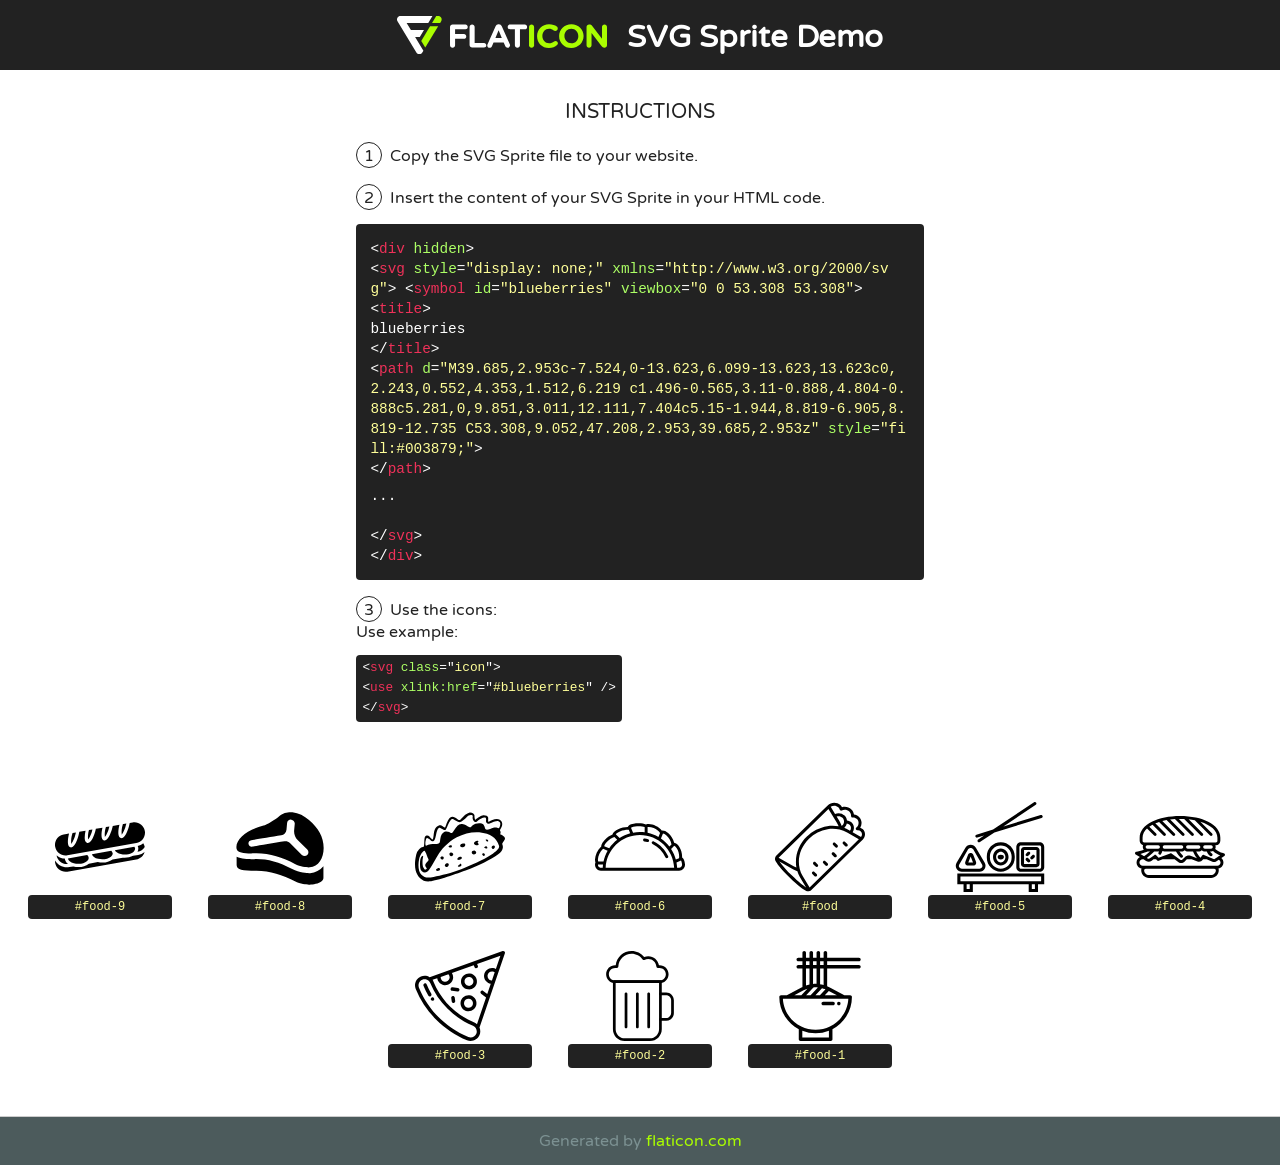
<file: assets/images/My icons collection-SVG-Sprites-Demo.html>
<!DOCTYPE html>
<!--
Flaticon SVG Sprite: My icons collectionCreation date: 15/12/2017 01:07-->
<html>
<!DOCTYPE html>
<html>
<head>
    <title>Flaticon SVG Sprite</title>
    <link href="http://fonts.googleapis.com/css?family=Varela+Round" rel="stylesheet" type="text/css"/>
    <meta charset="UTF-8">
    <style>
        html, body, div, span, applet, object, iframe,
        h1, h2, h3, h4, h5, h6, p, blockquote, pre,
        a, abbr, acronym, address, big, cite, code,
        del, dfn, em, img, ins, kbd, q, s, samp,
        small, strike, strong, sub, sup, tt, var,
        b, u, i, center,
        dl, dt, dd, ol, ul, li,
        fieldset, form, label, legend,
        table, caption, tbody, tfoot, thead, tr, th, td,
        article, aside, canvas, details, embed,
        figure, figcaption, footer, header, hgroup,
        menu, nav, output, ruby, section, summary,
        time, mark, audio, video {
            margin: 0;
            padding: 0;
            border: 0;
            font-size: 100%;
            font: inherit;
            vertical-align: baseline;
        }
        /* HTML5 display-role reset for older browsers */
        article, aside, details, figcaption, figure,
        footer, header, hgroup, menu, nav, section {
            display: block;
        }
        body {
            line-height: 1;
        }
        ol, ul {
            list-style: none;
        }
        blockquote, q {
            quotes: none;
        }
        blockquote:before, blockquote:after,
        q:before, q:after {
            content: '';
            content: none;
        }
        table {
            border-collapse: collapse;
            border-spacing: 0;
        }
        body {
            font-family: 'Varela Round', Helvetica, Arial, sans-serif;
            font-size: 16px;
            color: #222;
        }
        a {
            color: #333;
            border-bottom: 1px solid #a9fd00;
            font-weight: bold;
            text-decoration: none;
        }
        * {
            -moz-box-sizing: border-box;
            -webkit-box-sizing: border-box;
            box-sizing: border-box;
            margin: 0;
            padding: 0;
        }
        .glyph svg.icon {
            width: 90px;
            height: 90px
        }
        .wrapper {
            max-width: 600px;
            margin: auto;
            padding: 0 1em;
        }
        .title {
            font-size: 1.25em;
            text-align: center;
            margin-bottom: 1em;
            text-transform: uppercase;
        }
        header {
            text-align: center;
            background-color: #222;
            color: #fff;
            padding: 1em;
        }
        header .logo {
            width: 210px;
            height: 38px;
            display: inline-block;
            vertical-align: middle;
            margin-right: 1em;
            border: none;
        }
        header strong {
            font-size: 1.95em;
            font-weight: bold;
            vertical-align: middle;
            margin-top: 5px;
            display: inline-block;
        }
        .demo {
            margin: 2em auto;
            line-height: 1.25em;
        }
        .demo ul li {
            margin-bottom: 1em;
        }
        .demo ul li .num {
            color: #222;
            border-radius: 20px;
            display: inline-block;
            width: 26px;
            padding: 3px;
            height: 26px;
            text-align: center;
            margin-right: 0.5em;
            border: 1px solid #222;
        }
        .demo ul li code {
            background-color: #222;
            border-radius: 4px;
            padding: 0.25em 0.5em;
            display: inline-block;
            color: #fff;
            font-family: Consolas,Monaco,Lucida Console,Liberation Mono,DejaVu Sans Mono,Bitstream Vera Sans Mono,Courier New, monospace;
            font-weight: lighter;
            margin-top: 1em;
            font-size: 0.8em;
            word-break: break-all;
        }
        .demo ul li code.big {
            padding: 1em;
            font-size: 0.9em;
        }
        .demo ul li code .red {
            color: #EF3159;
        }
        .demo ul li code .green {
            color: #ACFF65;
        }
        .demo ul li code .yellow {
            color: #FFFF99;
        }
        .demo ul li code .blue {
            color: #99D3FF;
        }
        .demo ul li code .purple {
            color: #A295FF;
        }
        .demo ul li code .dots {
            margin-top: 0.5em;
            display: block;
        }
        #glyphs {
            border-bottom: 1px solid #ccc;
            padding: 2em 0;
            text-align: center;
        }
        .glyph {
            display: inline-block;
            width: 9em;
            margin: 1em;
            text-align: center;
            vertical-align: top;
            background: #FFF;
        }
        .glyph .glyph-icon {
            padding: 10px;
            display: block;
            font-family:"Flaticon";
            font-size: 64px;
            line-height: 1;
        }
        .glyph .glyph-icon:before {
            font-size: 64px;
            color: #222;
            margin-left: 0;
        }
        .class-name {
            font-size: 0.75em;
            background-color: #222;
            color: #fff;
            border-radius: 4px;
            padding: 0.5em;
            color: #FFFF99;
            font-family: Consolas,Monaco,Lucida Console,Liberation Mono,DejaVu Sans Mono,Bitstream Vera Sans Mono,Courier New, monospace;
        }
        .author-name {
            font-size: 0.6em;
            background-color: #fcfcfd;
            border: 1px solid #DEDEE4;
            border-top: 0;
            border-radius: 0 0 4px 4px;
            padding: 0.5em;
        }
        .attribution .title {
            margin-top: 2em;
        }
        .attribution textarea {
            background-color: #fcfcfd;
            padding: 1em;
            border: none;
            box-shadow: none;
            border: 1px solid #DEDEE4;
            border-radius: 4px;
            resize: none;
            width: 100%;
            height: 150px;
            font-size: 0.8em;
            font-family: Consolas,Monaco,Lucida Console,Liberation Mono,DejaVu Sans Mono,Bitstream Vera Sans Mono,Courier New, monospace;
            -webkit-appearance: none;
        }
        .iconsuse {
            margin: 2em auto;
            text-align: center;
            max-width: 1200px;
        }
        .iconsuse:after {
            content: '';
            display: table;
            clear: both;
        }
        .iconsuse .image {
            float: left;
            width: 25%;
            padding: 0 1em;
        }
        .iconsuse .image p {
            margin-bottom: 1em;
        }
        .iconsuse .image span {
            display: block;
            font-size: 0.65em;
            background-color: #222;
            color: #fff;
            border-radius: 4px;
            padding: 0.5em;
            color: #FFFF99;
            margin-top: 1em;
            font-family: Consolas,Monaco,Lucida Console,Liberation Mono,DejaVu Sans Mono,Bitstream Vera Sans Mono,Courier New, monospace;
        }
        #footer {
            text-align: center;
            background-color: #4C5B5C;
            color: #7c9192;
            padding: 1em;
        }
        #footer a {
            border: none;
            color: #a9fd00;
            font-weight: normal;
        }
        @media (max-width: 960px) {
            .iconsuse .image {
                width: 50%;
            }
        }
        @media (max-width: 560px) {
            .iconsuse .image {
                width: 100%;
            }
        }
    </style>
</head>
<body class="characters-off">
    <div hidden>
        <svg xmlns="http://www.w3.org/2000/svg" style="display: none;"><symbol id="food-9" viewBox="0 0 479.692 479.692"><title>food-9</title><path d="M65.949,283.815l367.367-64.766c0.159-0.027,0.318-0.055,0.477-0.084c30.34-5.489,50.486-34.534,44.998-64.874 c-0.008-0.047-0.017-0.095-0.025-0.142c-5.41-30.442-34.474-50.735-64.917-45.324l-15.693,2.765 c-1.07,5.708-2.321,11.531-3.924,17.502c-6.575,24.638-18.483,53.792-32.171,61.675c-2.368,1.426-5.073,2.197-7.838,2.233 c-1.179,0.002-2.353-0.152-3.492-0.458c-3.795-1.075-6.988-3.651-8.842-7.133c-7.366-12.666-4.183-40.497,1.604-64.189 l-35.604,6.272c-0.878,4.382-1.981,9.128-3.417,14.608c-1.833,6.858-17.787,63.963-40.042,63.963 c-1.154-0.002-2.302-0.153-3.417-0.45c-19.98-5.415-12.336-49.327-7.992-68.454l-35.271,6.214 c-0.782,3.656-1.657,7.411-2.729,11.344c-6.566,24.612-18.475,53.762-32.162,61.65c-2.368,1.426-5.073,2.197-7.838,2.233 c-1.179,0.002-2.353-0.152-3.492-0.458c-3.795-1.075-6.988-3.651-8.842-7.133c-6.725-11.564-4.654-35.799,0.156-57.962 l-33.296,5.866c-1.202,6.573-2.586,13.099-4.294,19.426c-6.283,23.479-18.5,53.721-32.233,61.604 c-2.351,1.414-5.036,2.178-7.779,2.213c-1.182,0.002-2.36-0.155-3.5-0.467c-3.805-1.08-7.002-3.669-8.85-7.167 c-7.578-13.067-3.782-42.841,2.062-65.93l-28.483,5.005c-0.093,0.016-0.186,0.032-0.278,0.049 c-30.478,5.455-50.764,34.584-45.309,65.062S35.47,289.27,65.949,283.815z"/><path d="M108.778,173.707c1.042-3.858,1.983-7.787,2.825-11.754l-18.137,3.192c-0.392,1.346-0.771,2.683-1.129,4.054 c-5.716,17.398-7.649,35.816-5.671,54.021C97.46,208.467,104.997,191.591,108.778,173.707z"/><path d="M198.545,150.073c0.337-1.239,0.658-2.458,0.962-3.658l-18.438,3.246c-4.925,16.185-6.495,33.204-4.612,50.017 C187.25,184.894,194.779,167.986,198.545,150.073z"/><path d="M287.978,137.527c0.654-2.496,1.237-4.829,1.754-7.033l-8.494,1.492l-9.865,1.738 c-5.592,17.193-7.471,35.376-5.511,53.349C276.65,172.305,284.188,155.419,287.978,137.527z"/><path d="M377.745,124.473c0.903-3.347,1.714-6.66,2.433-9.918l-14.907,2.626l-3.334,0.592c-0.222,0.767-0.433,1.533-0.633,2.3 c-5.663,17.403-7.587,35.806-5.646,54.004C366.45,159.294,373.979,142.386,377.745,124.473z"/><path d="M100.249,326.232L100.249,326.232c7.773,2.117,15.798,3.163,23.854,3.108c17.079,0.721,33.857-4.661,47.329-15.183 c4.843-3.823,7.807-9.543,8.137-15.704c-0.462-6.258-3.583-12.019-8.572-15.825L68.933,300.622 C70.423,311.263,82.544,321.37,100.249,326.232z"/><path d="M440.761,234.869c2.167,4.504,3.307,9.432,3.338,14.43c-0.043,5.66-1.491,11.22-4.215,16.182l0.506-0.09 c15.808-2.759,29.658-12.203,38-25.912c-1.479-6.874-4.234-13.409-8.124-19.266C461.68,227.287,451.586,232.301,440.761,234.869z "/><path d="M322.232,262.851c10.795,10.008,24.755,15.917,39.454,16.701l0,0c16.533,1.86,33.254-1.02,48.212-8.304 c9.235-3.714,15.773-12.09,17.133-21.95c-0.092-4.044-1.517-7.945-4.055-11.095l-103.819,18.304 C320.387,258.517,321.417,260.642,322.232,262.851z"/><path d="M416.388,286.991c-17.15,8.237-36.242,11.575-55.169,9.644l-54.224,9.617c-16.054,11.246-35.297,17.036-54.892,16.516 c-7.973-0.025-15.92-0.925-23.697-2.684l-47.627,8.41c-16.349,12.156-36.31,18.464-56.675,17.911 c-8.839,0.004-17.643-1.099-26.208-3.282l-21.9,3.836c-4.257,0.757-8.572,1.139-12.896,1.142 c-25.821-0.055-49.689-13.761-62.751-36.034c-0.084,1.235-0.236,2.466-0.236,3.705c0.007,3.161,0.28,6.316,0.817,9.432 c5.278,30.634,34.391,51.188,65.024,45.91l367.362-64.771c21.181-3.699,38.34-19.261,44.083-39.981 c-9.766,8.171-21.508,13.63-34.05,15.832L416.388,286.991z"/><path d="M51.901,301.451c-13.501-0.706-26.535-5.18-37.623-12.915c-1.629-1.142-3.165-2.378-4.682-3.633 c-0.368,0.553-0.708,1.121-1.053,1.687c6.077,28.273,32.64,47.301,61.364,43.958C60.001,323.888,53.441,313.287,51.901,301.451z"/><path d="M300.135,259.861L197.076,278.03c2.136,10.741,14.918,20.581,33.335,25.106c24.113,5.888,52.788,0.896,67.688-11.5 c5.461-3.918,8.925-10.038,9.471-16.737c-0.06-1.325-0.263-2.64-0.605-3.922c-2.284-2.92-4.124-6.161-5.458-9.62 C301.058,260.849,300.617,260.327,300.135,259.861z"/></symbol><symbol id="food-8" viewBox="0 0 512 512"><title>food-8</title><path d="M427.5,404.699c-1.695,0.133-4.076,0.241-7.043,0.241c-8.557,0-53.353-1.118-94.998-23.13 c-73.561-38.883-138.282-56.996-203.688-56.996c-3.933,0-7.88,0.064-11.853,0.197c-6.088,0.205-12.094,0.313-17.964,0.313 c-18.038,0-55.257-0.002-82.758-13.465l0.118,47.241c0.018,8.716,4.777,16.766,12.4,20.987 c17.498,9.682,50.787,12.03,87.102,10.816c83.482-2.792,158.199,21.565,232.033,60.598c34.898,18.446,74.943,19.886,84.078,19.169 c19.17-1.528,50.08-4.285,69.686-20.915c5.369-4.575,8.474-11.282,8.474-18.342v-66.378 C483.609,388.22,457.127,402.341,427.5,404.699z"/><path d="M91.954,292.389c5.517,0,11.153-0.104,16.862-0.293c4.342-0.145,8.66-0.217,12.954-0.217 c78.296,0,149.081,23.813,219.079,60.814c30.781,16.267,65.56,19.311,79.607,19.311c1.881,0,3.393-0.057,4.471-0.141 c75.57-6.015,103.955-115.125,55.516-199.637c-23.367-40.776-84.045-106.568-153.682-113.21c-3.297-0.313-7.205-0.551-11.547-0.551 c-18.357,0-44.652,4.229-67.03,24.795c-12.722,11.667-69.989,47.322-85.687,50.988C66.054,156.788-2.521,216.188,9.332,266.918 C13.85,286.193,49.16,292.389,91.954,292.389z M91.689,218.271c5.355-0.934,104.871-18.213,171.371-28.651 c16.066-2.525,28.369-15.592,29.865-31.793l3.473-37.73c1.109-12.038,11.869-20.842,23.77-19.749 c12.014,1.109,20.859,11.748,19.749,23.761l-3.394,36.747c-1.864,20.24,5.371,40.263,19.734,54.631l55.032,55.034 c8.539,8.532,8.539,22.37,0,30.894c-4.262,4.271-9.859,6.401-15.456,6.401c-5.58,0-11.176-2.131-15.438-6.401l-67.898-67.892 c-7.978-7.984-19.348-11.699-30.51-9.995c-65.744,10.059-182.661,30.362-184.059,30.613c-1.063,0.185-2.108,0.273-3.152,0.273 c-8.669,0-16.373-6.24-17.901-15.085C75.155,229.423,81.782,219.992,91.689,218.271z"/></symbol><symbol id="food-7" viewBox="0 0 47.415 47.416"><title>food-7</title><path d="M45.346,17.226c-0.438-0.062-0.5-0.25-0.312-0.812c0.188-0.562-0.062-1.125-0.25-1.375c-0.188-0.25,0.438-0.812,0.875-2 c0.438-1.188,0.625-2.5-1-3.688s-4.625,0.25-5.562,0.938c-0.938,0.688-0.375-1.5-0.562-2.188c-0.187-0.688-1.625-1.25-3-1 s-3.25,1.938-3.625,2.188s-0.626-1.313-0.563-2.063c0.062-0.75-1.125-1.875-2.812-1.625c-1.687,0.25-4.062,3.062-4.688,3.688 c-0.626,0.626-1.438-0.375-1.938-0.625s-2-1.5-3.312-0.562s-2.25,4.062-2.562,4.875s-0.688,0.375-1.438-0.188 s-1.688-1.125-3.312,0.375s-1.312,4.938-1.75,6.062s-0.562,0.312-1.25-0.312s-1-1.625-2.5-1.188s-0.343,6.144-1.562,6 c-1.062-0.125-2.75,1.812-3.25,3c-0.5,1.188-1.5,6.062-0.625,9.312s3.25,5.75,6.562,5.812c3.312,0.062,13.125-3.375,19.75-5.75 s13.312-5.875,17-8.438c3.688-2.563,2.5-5.062,2.312-5.438c-0.188-0.376,0.625-1.062,1.312-2.438 C47.97,18.409,45.783,17.289,45.346,17.226z M39.93,27.933c-3.625,2.417-10.708,5.584-15.583,7.5 c-4.875,1.917-10.875,3.292-14.542,4.042s-4.667,0.25-6.417-1.167c-1.75-1.416-1.833-5.708-1.208-8.291 c0.625-2.584,2.127-4.199,2.667-4.334c0.667-0.166,1.5,2.959,2.125,4.167s-0.583,1.5-1.333,2.667 c-0.75,1.166,0.375,1.875,0.542,2.333s-0.125,0.417-0.583,0.708c-0.458,0.292-0.667-0.166-1.25-1.208s-0.375-4.083-0.25-4.625 s0.583-2.125-0.5-1.083c-1.083,1.041-1.083,4.041-0.833,6.083s2.167,2.833,3.583,2.083c1.417-0.75,3.792-5.583,5.625-8.625 c1.833-3.041,4.875-6.708,10.042-9.583c5.167-2.875,11.25-3.417,15.875-1.875s5.875,4.917,6.333,6.167 C44.68,24.143,43.555,25.517,39.93,27.933z M44.013,13.768c-0.5-0.084-1.542-0.625-2.75-0.167s-3.458,1.458-4.042,0.792 c-0.583-0.667-0.458-2.5-2.083-3s-3.708,0.041-4.708,0.791s-0.792,1.375-1.958,1c-1.167-0.375-1.958-1.75-3.917-1.583 c-1.959,0.167-2.583,1.458-3.667,2.917c-1.083,1.458-1.208,2.083-1.833,1.791c-0.625-0.291-2.042-1.208-3.458-0.625 c-1.417,0.584-2,2.125-2.25,3.709c-0.25,1.583-0.083,2.291-1.25,2.625c-1.167,0.333-4.042-0.334-6.25,1c0,0-0.375,0-0.375-1.084 c0-1.083,0.375-2.875,0.833-2.916c0.458-0.042,1.208,0.5,1.875,1.166c0.667,0.667,1.625,0.667,2.167-0.333s0.833-3.167,1.042-3.917 c0.208-0.75,0.75-2.083,1.292-2.333s0.875,0.25,1.917,0.708c1.042,0.459,1.083,0.709,1.583,0.25c0.5-0.458,1.417-3.291,1.917-4 c0.5-0.708,1.083-1.916,1.833-1.583s2.958,1.958,3.917,1.625c0.958-0.333,2.958-2.125,3.458-2.75s1.75-1.208,2.5-1 s0.667,0.5,0.542,1.333c-0.125,0.834,0.667,2.167,1.292,2.375c0.625,0.209,1.125-0.375,1.917-1.041 c0.792-0.667,2.625-1.709,3.417-1.292s0.375,1.542,0.417,1.875s0.5,1.875,1.917,1.25s3.833-1.542,4.625-1.25s1.083,0.917,1,1.583 C44.846,12.351,44.513,13.851,44.013,13.768z M12.345,34.767c-0.354,0.03-1.583,0.666-1.25,1.208s1.042,0.542,1.708,0.167 S13.304,34.683,12.345,34.767z M16.72,32.225c-0.5,0.021-1.708,1.375-0.5,1.917c1.208,0.541,1.625-0.959,1.583-1.25 C17.762,32.6,17.72,32.183,16.72,32.225z M14.72,28.767c-0.346-0.139-0.833-0.209-1.167,0.166s-0.208,0.917,0.333,1.209 c0.542,0.291,0.833,0.166,1.125-0.292C15.304,29.392,15.137,28.933,14.72,28.767z M19.012,26.642 c-0.425-0.015-1.25,0.458-0.708,1.375c0.542,0.916,1.083,0.5,1.583,0.166C20.387,27.85,20.22,26.683,19.012,26.642z M19.262,23.809 c0.333-0.291,0.333-1.125-0.625-1.041c-0.546,0.047-1.25,0.541-0.792,0.875C18.304,23.976,18.929,24.101,19.262,23.809z M24.43,22.101c-0.544,0.197-0.917,1.042-0.375,1.5c0.542,0.458,1.208,0.167,1.833-0.083S27.305,21.059,24.43,22.101z M23.304,28.933c-0.69,0.23-1.458,1.25-0.75,1.5s1.667-0.208,2.042-0.625C24.971,29.392,24.555,28.517,23.304,28.933z M23.929,32.475c-0.556,0-0.083,0.375-0.708,0.708c-0.625,0.334-0.917,0.792-0.292,0.875c0.625,0.084,1.125-0.125,1.417-0.5 C24.638,33.183,24.388,32.475,23.929,32.475z M31.18,25.6c-0.727,0.048-1.458,0.458-1.25,1.292 c0.208,0.833,1.292,0.958,2.042,0.375C32.721,26.683,31.805,25.558,31.18,25.6z M33.055,21.184c0.25-0.166,0.625-0.458,0.25-0.666 c-0.788-0.438-1.458,0.083-2,0.666c-0.542,0.584-0.083,1.042,0.583,1.459c0.667,0.416,1.75,0,1.667-0.417 S32.805,21.351,33.055,21.184z M37.888,19.726c-0.673-0.096-0.833,0.083-0.375,0.667c0.458,0.583,0.958,0.541,1.042,0.291 S38.471,19.809,37.888,19.726z M37.096,23.393c-0.625,0.312-0.792,0.541-0.417,0.875c0.375,0.333,1.125,0.333,1.375,0.041 C38.305,24.018,37.93,22.976,37.096,23.393z M36.221,27.017c-0.388-0.155-1.167,0.333-0.667,0.958s0.833,0.542,1.125,0.25 S36.846,27.267,36.221,27.017z M41.596,22.893c-0.548-0.219-1.458,0.583-1.208,1.208c0.25,0.625,0.708,0.792,1.083,0.542 C41.846,24.393,42.638,23.309,41.596,22.893z"/></symbol><symbol id="food-6" viewBox="0 0 461.131 461.131"><title>food-6</title><path d="M461.016,318.949c-2.192-25-12.132-32.871-14.103-34.195l-0.001,0.001c-0.272-0.182-0.556-0.341-0.848-0.486 c1.319-17.771-3.726-38.387-13.761-54.336c-7.541-11.986-16.789-19.403-26.75-21.465c-4.353-17.696-16.075-36.749-30.902-49.257 c-10.646-8.981-21.393-13.277-31.163-12.489c-0.146-0.001-0.29,0.008-0.435,0.016c-19.095-24.348-59.398-40.448-81.877-31.616 c-11.442-4.844-28.476-6.957-46.916-5.691c-10.405,0.714-35.599,3.657-44.795,15.552c-0.596,0.77-1.011,1.621-1.266,2.503 c-33.804,0.277-71.598,17.131-77.927,36.238c-0.3,0.907-0.41,1.829-0.365,2.729c-0.005,0.118-0.014,0.236-0.013,0.354 c-13.638,5.172-27.478,14.403-38.902,26.108c-6.026,6.175-18.941,21.071-18.995,35.254C11.485,247.264,1.232,274.101,0.18,292.939 c-0.373,6.669,0.366,12.485,2.146,17.249c-3.611,8.6-3.018,18.294,1.782,26.593c5.534,9.568,15.419,15.281,26.441,15.281h400.147 c8.502,0,16.677-3.601,22.43-9.88C458.884,335.897,461.76,327.429,461.016,318.949z M419.607,237.92 c9.08,14.431,13.415,34.795,10.92,49.996l-16.371,6.781c-5.279-19.459-13.566-37.691-24.334-54.164l16.181-16.181 C410.688,226.573,415.413,231.254,419.607,237.92z M230.143,168.92c94.335,0,171.527,74.759,175.471,168.142H54.673 C58.616,243.679,135.808,168.92,230.143,168.92z M391.992,217.149L381,228.142c-12.166-15.729-26.731-29.509-43.145-40.79 l10.562-25.499c4.935,0.823,10.667,3.848,16.563,8.823C378.855,182.381,389.806,201.413,391.992,217.149z M300.941,133.765 c14.094,6.152,25.936,15.405,32.441,25.187l-8.398,20.275c-17.023-9.803-35.697-17.043-55.49-21.214v-28.444 c0-0.448-0.046-0.885-0.122-1.311C277.108,126.525,288.872,128.496,300.941,133.765z M215.287,124.395 c15.392-1.055,30.154,0.586,39.274,4.22c-0.04,0.313-0.067,0.63-0.067,0.955v25.899c-7.975-1.021-16.103-1.549-24.351-1.549 c-11.965,0-23.672,1.12-35.032,3.238l-10.179-24.575c-0.007-0.016-0.013-0.033-0.02-0.049l-0.378-0.913 C189.983,128.455,200.86,125.384,215.287,124.395z M172.835,142.576l7.444,17.973c-19.459,5.279-37.691,13.566-54.164,24.335 l-19.746-19.746C114.686,154.333,145.308,141.318,172.835,142.576z M61.728,203.391c10.99-11.261,24.941-20.117,37.683-23.999 l14.313,14.313c-15.729,12.167-29.509,26.731-40.79,43.145l-25.721-10.654C48.192,220.952,52.664,212.678,61.728,203.391z M15.156,293.776c0.839-15.024,9.379-37.645,26.164-53.785l23.489,9.729c-9.803,17.023-17.044,35.698-21.214,55.49H16.469 C15.378,302.474,14.895,298.454,15.156,293.776z M17.093,329.27c-1.636-2.829-2.296-5.974-1.984-9.062 c0.015,0,0.028,0.002,0.043,0.002h25.9c-0.71,5.546-1.167,11.168-1.388,16.851H30.55C24.945,337.061,19.914,334.149,17.093,329.27z M442.067,332.048c-2.961,3.232-7,5.013-11.37,5.013h-10.073c-0.364-9.365-1.403-18.558-3.077-27.532l23.019-9.535 c1.941,3.227,4.557,9.424,5.508,20.265C446.456,324.624,445.033,328.81,442.067,332.048z"/><path d="M252.607,201.796c5.108,0.797,10.224,1.881,15.205,3.222c0.653,0.176,1.309,0.26,1.955,0.26 c3.308,0,6.336-2.205,7.237-5.552c1.077-4-1.292-8.115-5.292-9.192c-5.501-1.481-11.15-2.678-16.792-3.559 c-4.086-0.638-7.928,2.161-8.566,6.254C245.714,197.321,248.514,201.157,252.607,201.796z"/><path d="M294.695,215.244c29.187,14.599,52.829,38.929,66.571,68.509c1.27,2.734,3.978,4.342,6.807,4.342 c1.058,0,2.133-0.225,3.155-0.7c3.756-1.745,5.387-6.205,3.642-9.962c-15.166-32.644-41.256-59.494-73.465-75.605 c-3.706-1.854-8.21-0.352-10.063,3.353C289.489,208.885,290.99,213.391,294.695,215.244z"/></symbol><symbol id="food" viewBox="0 0 511.953 511.953"><title>food</title><path d="M398.885,226.862c-3.377-3.242-8.736-3.158-12.01,0.189c-3.274,3.347-3.24,8.706,0.076,12.011l12.462,12.196 c2.173,2.166,5.341,2.998,8.298,2.181s5.247-3.159,5.999-6.133c0.752-2.974-0.15-6.123-2.364-8.247l0,0L398.885,226.862z"/><path d="M336.577,287.841c-3.377-3.242-8.736-3.158-12.01,0.189c-3.274,3.347-3.24,8.706,0.076,12.011l12.463,12.196 c2.173,2.166,5.341,2.998,8.298,2.181c2.957-0.817,5.247-3.159,5.999-6.133s-0.151-6.123-2.364-8.247L336.577,287.841z"/><path d="M342.806,232.962c-3.377-3.242-8.736-3.158-12.01,0.189c-3.274,3.347-3.24,8.706,0.076,12.011l12.462,12.196 c2.173,2.166,5.341,2.998,8.298,2.181s5.247-3.159,5.999-6.133c0.752-2.974-0.15-6.123-2.364-8.247L342.806,232.962z"/><path d="M286.727,336.625c-3.377-3.244-8.738-3.161-12.012,0.187c-3.275,3.348-3.239,8.709,0.079,12.013l12.463,12.196 c2.173,2.166,5.341,2.998,8.298,2.181c2.957-0.817,5.247-3.159,5.999-6.133c0.752-2.974-0.151-6.123-2.364-8.247L286.727,336.625 z"/><path d="M224.423,397.608c-2.176-2.144-5.332-2.962-8.275-2.144s-5.225,3.147-5.982,6.107c-0.757,2.96,0.126,6.098,2.315,8.229 l12.459,12.196c2.176,2.144,5.332,2.962,8.275,2.144s5.225-3.147,5.982-6.107s-0.126-6.098-2.315-8.229L224.423,397.608z"/><path d="M230.648,342.721c-3.377-3.242-8.736-3.158-12.01,0.189c-3.274,3.347-3.24,8.706,0.076,12.011l12.463,12.196 c2.173,2.166,5.341,2.998,8.298,2.181c2.957-0.817,5.247-3.159,5.999-6.133s-0.151-6.123-2.364-8.247L230.648,342.721z"/><path d="M500.144,155.212c-4.353-4.251-9.619-7.453-15.396-9.363c4.978-8.086,7.64-17.384,7.696-26.879 c0.083-12.74-5.01-24.969-14.112-33.883c-7.864-7.671-18.114-12.423-29.05-13.467c-1.479-11.181-6.677-21.54-14.758-29.408 c-14.286-13.539-34.771-18.306-53.567-12.467c-2.311-4.492-5.331-8.583-8.942-12.117c-20.675-18.95-52.649-18.106-72.296,1.908 l-31.154,30.488l-0.001,0.002L7.981,305.037c-3.541,3.421-6.042,7.773-7.217,12.554c-0.08,0.309-0.089,0.622-0.157,0.933 c-0.013,0.091-0.035,0.177-0.045,0.268c-1.155,5.209-0.517,10.656,1.811,15.457c7.121,14.4,26.654,42.367,79.258,93.846 c52.583,51.463,81.142,70.567,95.842,77.533c3.323,1.565,6.952,2.375,10.625,2.371c3.063,0.009,6.098-0.571,8.942-1.708 c3.685-1.278,7.036-3.368,9.804-6.117l263.407-257.776l28.339-27.729c8.433-8.177,13.245-19.387,13.363-31.133 C512.018,172.885,507.757,162.663,500.144,155.212z M303.998,39.229l46.146,75.529c3.397,5.508,6.445,11.224,9.129,17.112 c0.958,2.139,1.785,4.313,2.644,6.48c-21.445-3.95-43.407-4.21-64.94-0.767c-43.663,7.286-84.034,27.809-115.65,58.792 c-47.986,45.336-70.352,111.527-59.7,176.677c-8.97-3.66-17.631-8.035-25.9-13.082l-75.131-43.4L303.998,39.229z M379.336,135.917c-1.312-3.697-2.861-7.391-4.509-11.072c-2.979-6.543-6.365-12.893-10.138-19.012L350.657,82.87 c11.448-4.266,24.327-1.629,33.178,6.792c5.737,5.619,8.97,13.311,8.97,21.341s-3.231,15.722-8.966,21.343l0-0.001 C382.452,133.674,380.945,134.869,379.336,135.917z M93.564,415.895C68.27,392.437,45.28,366.61,24.911,338.767l62.111,35.878 c11.549,7.072,23.809,12.91,36.579,17.417c0.905,0.318,1.857,0.481,2.817,0.483l0.093-0.015 c3.943,12.877,9.427,25.231,16.332,36.794l34.074,56.611C162.89,477.533,137.18,458.579,93.564,415.895z M455.493,232.962 l-0.001,0.002L196.896,486.031l-39.428-65.506c-7.483-12.475-13.123-25.966-16.746-40.054 c-15.321-59.325,4.813-125.192,52.538-171.895c29.086-28.52,66.23-47.419,106.408-54.138c22.5-3.709,45.51-2.941,67.712,2.263 c15.075,3.454,29.555,9.124,42.967,16.825l66.638,38.406L455.493,232.962z M408.598,121.815 c5.933,0.671,11.472,3.306,15.737,7.485c9.421,9.004,10.396,23.716,2.244,33.884l-7.715-4.446 c-8.213-4.702-16.804-8.712-25.682-11.989c0.866-0.735,1.775-1.402,2.595-2.202v0 C402.124,138.341,406.571,130.456,408.598,121.815z M489.306,199.335l-47.763-27.527c11.901-17.06,9.668-40.234-5.271-54.708 c-7.245-7.104-16.733-11.471-26.842-12.355c-1.379-10.363-6.187-19.966-13.658-27.279c-14.377-14.037-35.906-17.786-54.182-9.435 L316.84,27.525c13.133-9.588,31.195-8.628,43.237,2.299c3.742,3.634,6.458,8.192,7.875,13.212 c0.689,2.414,2.406,4.403,4.693,5.436c2.288,1.034,4.914,1.008,7.182-0.07c14.111-7.112,31.154-4.717,42.758,6.008 c6.776,6.637,10.438,15.826,10.083,25.304c-0.067,2.388,0.871,4.695,2.585,6.36c1.714,1.665,4.047,2.535,6.432,2.399 c9.117-0.721,18.109,2.485,24.713,8.812c5.808,5.712,9.048,13.537,8.979,21.683c-0.133,9.521-4.068,18.593-10.929,25.196 c-0.456,0.488-0.949,0.941-1.475,1.354c-3.154,2.253-4.393,6.349-3.017,9.972s5.021,5.865,8.875,5.457 c7.098-0.837,14.2,1.532,19.375,6.462c4.321,4.249,6.731,10.07,6.679,16.129C494.825,189.278,492.863,194.833,489.306,199.335z"/></symbol><symbol id="food-5" viewBox="0 0 58 58"><title>food-5</title><path d="M4.395,45h11.388c1.419,0,2.685-0.729,3.384-1.951c0.688-1.201,0.681-2.631-0.019-3.825l-5.694-9.717 c-0.704-1.201-1.962-1.918-3.366-1.918c-1.403,0-2.662,0.717-3.365,1.918L1.03,39.224c-0.7,1.194-0.707,2.624-0.019,3.825 C1.71,44.271,2.975,45,4.395,45z M2.755,40.236l5.694-9.717c0.341-0.582,0.954-0.93,1.64-0.93c0.686,0,1.299,0.348,1.64,0.93 l5.694,9.717c0.338,0.576,0.341,1.239,0.009,1.819C17.093,42.647,16.476,43,15.783,43H4.395c-0.693,0-1.31-0.354-1.649-0.945 C2.414,41.475,2.417,40.812,2.755,40.236z"/><path d="M1.501,53h4v5h6v-5h36v5h6v-5h4v-7h-56V53z M9.501,56h-2v-3h2V56z M51.501,56h-2v-3h2V56z M3.501,48h52v3h-2h-6h-36h-6h-2 V48z"/><path d="M20.501,35v1c0,4.963,4.038,9,9,9s9-4.037,9-9v-1c0-4.963-4.038-9-9-9S20.501,30.037,20.501,35z M36.501,35v1 c0,3.859-3.14,7-7,7s-7-3.141-7-7v-1c0-3.859,3.14-7,7-7S36.501,31.141,36.501,35z"/><path d="M54.501,26h-12c-1.654,0-3,1.346-3,3v13c0,1.654,1.346,3,3,3h12c1.654,0,3-1.346,3-3V29C57.501,27.346,56.155,26,54.501,26 z M55.501,42c0,0.552-0.449,1-1,1h-12c-0.551,0-1-0.448-1-1V29c0-0.552,0.449-1,1-1h12c0.551,0,1,0.448,1,1V42z"/><path d="M8.373,41h3.432c0.671,0,1.294-0.359,1.626-0.939c0.318-0.555,0.33-1.21,0.036-1.772l-1.692-4.326l-0.068-0.142 c-0.339-0.578-0.943-0.923-1.617-0.923h0c-0.674,0-1.278,0.345-1.616,0.924l-1.761,4.467c-0.294,0.562-0.282,1.218,0.036,1.772 C7.079,40.641,7.702,41,8.373,41z M10.089,35.144L11.598,39H8.58L10.089,35.144z"/><path d="M24.501,35.5c0,3.032,2.243,5.5,5,5.5s5-2.468,5-5.5s-2.243-5.5-5-5.5S24.501,32.468,24.501,35.5z M32.501,35.5 c0,1.93-1.346,3.5-3,3.5s-3-1.57-3-3.5s1.346-3.5,3-3.5S32.501,33.571,32.501,35.5z"/><ellipse cx="29.501" cy="35.5" rx="2" ry="1.5"/><path d="M52.501,29h-8c-1.103,0-2,0.897-2,2v9c0,1.103,0.897,2,2,2h8c1.103,0,2-0.897,2-2v-9C54.501,29.898,53.604,29,52.501,29z M52.498,40h-7.997v-9h8L52.498,40z"/><path d="M46.501,35c0.256,0,0.512-0.098,0.707-0.293l1-1c0.391-0.391,0.391-1.023,0-1.414s-1.023-0.391-1.414,0l-1,1 c-0.391,0.391-0.391,1.023,0,1.414C45.989,34.903,46.245,35,46.501,35z"/><path d="M46.794,38.707C46.989,38.903,47.245,39,47.501,39s0.512-0.098,0.707-0.293c0.391-0.391,0.391-1.023,0-1.414l-1-1 c-0.391-0.391-1.023-0.391-1.414,0s-0.391,1.023,0,1.414L46.794,38.707z"/><path d="M48.794,36.707C48.989,36.903,49.245,37,49.501,37s0.512-0.098,0.707-0.293l1-1c0.391-0.391,0.391-1.023,0-1.414 s-1.023-0.391-1.414,0l-1,1C48.403,35.684,48.403,36.317,48.794,36.707z"/><path d="M14.116,23c0.097,0,0.195-0.014,0.292-0.044l4.343-1.325l-3.805,2.537c-0.459,0.307-0.583,0.927-0.277,1.387 C14.862,25.844,15.179,26,15.502,26c0.19,0,0.383-0.055,0.554-0.168l9.341-6.227l30.396-9.27c0.528-0.161,0.826-0.72,0.665-1.248 s-0.722-0.828-1.248-0.664l-24.035,7.33L52.056,1.832c0.459-0.307,0.583-0.927,0.277-1.387c-0.307-0.46-0.927-0.584-1.387-0.277 L24.529,17.78l-10.704,3.265c-0.528,0.161-0.826,0.72-0.665,1.248C13.291,22.723,13.687,23,14.116,23z"/></symbol><symbol id="food-4" viewBox="0 0 462.994 462.994"><title>food-4</title><path d="M462.853,270.051c-0.583-2.973-2.904-5.304-5.873-5.906c-0.256-0.052-25.798-5.389-44.44-22.201 c1.57-3.149,2.458-6.695,2.458-10.447c0-2.997-0.57-5.862-1.597-8.5h2.713c12.619,0,22.885-10.542,22.885-23.5v-16 c0-32.401-22.267-61.484-62.699-81.892c-18.2-9.186-39.553-16.38-62.992-21.379c-0.185-0.046-0.37-0.086-0.556-0.118 c-25.129-5.315-52.64-8.111-81.252-8.111c-55.548,0-106.973,10.515-144.801,29.608C46.267,122.013,24,151.096,24,183.497v16 c0,11.174,7.636,20.544,17.829,22.915c-1.177,2.796-1.829,5.866-1.829,9.085c0,5.584,1.961,10.716,5.226,14.753 c-13.309,4.639-29.919,9.747-37.726,9.747c-3.346,0-6.287,2.216-7.209,5.432s0.397,6.655,3.234,8.428l21.711,13.569 C15.018,288.64,8,299.261,8,311.497c0,15.424,11.146,28.285,25.805,30.974C32.644,345.252,32,348.3,32,351.497 c0,21.78,17.72,39.5,39.5,39.5h320c21.78,0,39.5-17.72,39.5-39.5c0-3.197-0.644-6.245-1.805-9.026 c14.659-2.689,25.805-15.55,25.805-30.974c0-9.192-4.063-17.697-10.648-23.554l15.308-10.206 C462.18,276.057,463.437,273.024,462.853,270.051z M438.12,274.068l-11.625,7.751c-0.392,0.213-0.763,0.462-1.113,0.742 l-16.257,10.838c-1.505,1.004-3.399,1.178-5.064,0.465l-49.607-21.26c-3.323-1.425-7.189-0.275-9.195,2.733l-7.873,11.81 c-4.616-4.413-14.31-14.942-22.531-32.15h12.644c6.177,0,11.801-2.399,16-6.31c4.199,3.911,9.823,6.31,16,6.31h9.877 c1.596,4.873,4.544,9.721,8.827,14.484c4.346,4.833,8.513,7.821,8.974,8.146c1.312,0.925,2.816,1.369,4.306,1.369 c2.349,0,4.662-1.104,6.125-3.167c2.391-3.373,1.594-8.05-1.771-10.45c-2.243-1.6-6.862-5.612-9.912-10.382h5.574 c3.752,0,7.298-0.888,10.448-2.459c0.166,0.182,0.341,0.358,0.527,0.526C414.161,263.611,427.801,270.194,438.12,274.068z M98.757,254.998h20.741c1.67,0,3.3-0.178,4.873-0.511c-0.733,1.513-1.611,2.964-2.668,4.251 c-2.629,3.201-2.166,7.927,1.035,10.556c1.396,1.146,3.081,1.705,4.756,1.705c2.167,0,4.317-0.935,5.8-2.74 c3.987-4.853,6.334-10.635,7.719-15.738c3.159,1.582,6.719,2.478,10.486,2.478h59.413c3.492,6.366,11.109,18.56,23.496,30.008 c1.442,1.333,3.268,1.992,5.088,1.992c2.019,0,4.032-0.81,5.51-2.41c2.812-3.042,2.625-7.787-0.417-10.598 c-7.115-6.577-12.454-13.498-16.118-18.992h11.027c6.177,0,11.801-2.399,16-6.31c4.199,3.911,9.823,6.31,16,6.31h26.927 c6.424,15.334,14.165,26.65,20.49,34.271l-33.276-12.481c-9.737-3.651-20.779-1.259-28.133,6.094l-13.508,13.508 c-3.077,3.077-7.881,3.473-11.421,0.945l-44.719-31.942c-2.032-1.451-4.654-1.795-6.993-0.919l-59.478,22.304l-12.585-12.585 c-2.639-2.64-6.817-2.936-9.803-0.697l-22.014,16.511c-3.512,2.634-8.373,2.84-12.096,0.514l-4.346-2.716 C69.784,281.297,84.653,269.886,98.757,254.998z M63.499,239.997c-4.687,0-8.5-3.813-8.5-8.5s3.813-8.5,8.5-8.5h56 c4.687,0,8.5,3.813,8.5,8.5s-3.813,8.5-8.5,8.5H63.499z M142.999,231.497c0-4.687,3.813-8.5,8.5-8.5h88c4.687,0,8.5,3.813,8.5,8.5 s-3.813,8.5-8.5,8.5h-24.146c-0.007,0-0.015,0-0.022,0h-63.832C146.812,239.997,142.999,236.184,142.999,231.497z M262.999,231.497c0-4.687,3.813-8.5,8.5-8.5h56c4.687,0,8.5,3.813,8.5,8.5s-3.813,8.5-8.5,8.5h-56 C266.812,239.997,262.999,236.184,262.999,231.497z M350.999,231.497c0-4.687,3.813-8.5,8.5-8.5h32c4.687,0,8.5,3.813,8.5,8.5 s-3.813,8.5-8.5,8.5h-32C354.812,239.997,350.999,236.184,350.999,231.497z M38.999,199.497v-16 c0-17.311,8.2-33.281,22.851-47.042l36.346,36.346c1.464,1.464,3.384,2.197,5.303,2.197c1.919,0,3.839-0.732,5.303-2.197 c2.929-2.929,2.929-7.678,0-10.606l-35.281-35.281c5.042-3.611,10.584-7.021,16.57-10.217l56.104,56.104 c1.464,1.464,3.384,2.197,5.303,2.197s3.839-0.732,5.303-2.197c2.929-2.929,2.929-7.678,0-10.606l-52.371-52.371 c6.144-2.639,12.654-5.076,19.486-7.301l70.279,70.279c1.464,1.464,3.384,2.197,5.303,2.197s3.839-0.732,5.303-2.197 c2.929-2.929,2.929-7.678,0-10.606l-64.444-64.447c7.058-1.815,14.397-3.419,21.99-4.797l79.849,79.849 c1.464,1.464,3.384,2.197,5.303,2.197c1.919,0,3.839-0.732,5.303-2.197c2.929-2.929,2.929-7.678,0-10.606l-72.069-72.069 c7.94-1.009,16.108-1.784,24.478-2.309l84.985,84.985c1.464,1.464,3.384,2.197,5.303,2.197s3.839-0.732,5.303-2.197 c2.929-2.929,2.929-7.678,0-10.606L225.648,87.04c1.942-0.026,3.891-0.043,5.85-0.043c7.271,0,14.419,0.187,21.437,0.543 l85.26,85.26c1.464,1.464,3.384,2.197,5.303,2.197s3.839-0.732,5.303-2.197c2.929-2.929,2.929-7.678,0-10.606l-72.819-72.819 c11.01,1.209,21.605,2.865,31.717,4.93l78.496,78.496c1.464,1.464,3.384,2.197,5.303,2.197s3.839-0.732,5.303-2.197 c2.929-2.929,2.929-7.678,0-10.606l-60.593-60.593c53.585,16.757,87.79,46.53,87.79,81.896v16c0,4.687-3.537,8.5-7.885,8.5H46.883 C42.536,207.997,38.999,204.184,38.999,199.497z M64.915,254.997h12.454c-12.957,11.91-25.207,20.469-30.72,24.124L27.911,267.41 C43.006,263.357,59.61,257.059,64.915,254.997z M391.499,375.997h-320c-13.509,0-24.5-10.991-24.5-24.5c0-4.687,3.813-8.5,8.5-8.5 h352c4.687,0,8.5,3.813,8.5,8.5C415.999,365.006,405.008,375.997,391.499,375.997z M423.499,327.997h-384 c-9.098,0-16.5-7.402-16.5-16.5c0-9.098,7.402-16.5,16.5-16.5h4.249l13.191,8.244c8.939,5.587,20.611,5.091,29.046-1.233 l9.348-7.011h13.06l5.803,5.803c2.08,2.08,5.183,2.752,7.937,1.719l20.06-7.522h61.303l20.364,14.545 c4.197,2.998,9.052,4.468,13.879,4.468c6.137,0,12.23-2.376,16.866-7.013l12.001-12h24.727c0.042,0,0.082-0.006,0.124-0.006 l29.911,11.217c10.051,3.77,21.23,0.164,27.185-8.769l1.628-2.442h18.447l29.526,12.654c6.341,2.717,13.554,2.055,19.293-1.771 l13.582-9.055c5.401,2.784,8.97,8.427,8.97,14.672C439.999,320.595,432.597,327.997,423.499,327.997z"/></symbol><symbol id="food-3" viewBox="0 0 512.001 512.001"><title>food-3</title><g> <g> <path d="M509.026,2.885c-2.732-2.696-6.771-3.596-10.384-2.302L83.289,148.68c-14.43-8.824-32.733-10.89-49.52-3.939 C5.904,156.284-7.377,188.345,4.165,216.212c27.219,65.708,66.518,124.525,116.809,174.816s109.107,89.591,174.816,116.809 c6.824,2.826,13.897,4.164,20.861,4.164c21.475-0.001,41.894-12.726,50.609-33.769c5.864-14.158,5.31-29.396-0.299-42.48 L511.462,13.238C512.704,9.606,511.758,5.582,509.026,2.885z M146.179,147.489l44.02-15.694 c5.168,5.506,7.687,13.086,6.678,20.752c-0.89,6.75-4.354,12.751-9.755,16.896c-5.401,4.145-12.089,5.936-18.844,5.049 c-6.749-0.889-12.749-4.352-16.894-9.754C147.565,159.761,145.748,153.689,146.179,147.489z M348.782,470.577 c-7.322,17.678-27.664,26.103-45.338,18.779c-128.04-53.035-227.763-152.759-280.8-280.799c-3.547-8.563-3.547-17.994,0-26.558 c3.547-8.563,10.216-15.232,18.779-18.779s17.995-3.547,26.558,0s15.232,10.216,18.779,18.779 c22.701,54.807,55.481,103.865,97.429,145.813c41.948,41.948,91.006,74.727,145.813,97.429 C347.68,432.562,356.105,452.901,348.782,470.577z M437.625,167.329c-0.905-0.022-1.811-0.074-2.715-0.192 c-6.749-0.889-12.749-4.353-16.893-9.754c-4.145-5.401-5.938-12.094-5.05-18.843c1.835-13.934,14.66-23.776,28.599-21.944 c4.3,0.566,8.337,2.234,11.78,4.771L437.625,167.329z M459.993,101.923c-4.872-2.653-10.225-4.42-15.817-5.156 c-24.871-3.283-47.764,14.294-51.038,39.163c-1.586,12.046,1.614,23.989,9.011,33.629c7.125,9.285,17.325,15.351,28.831,17.201 l-19.876,58.119l-22.858-17.54c-4.381-3.36-10.66-2.536-14.021,1.846c-3.362,4.382-2.535,10.659,1.846,14.021l28.205,21.642 l-51.694,151.155c-4.336-3.77-9.329-6.924-14.922-9.241C231.68,362.863,149.14,280.323,105.243,174.345 c-1.526-3.686-3.422-7.108-5.609-10.26l26.779-9.548c0.935,8.068,4.032,15.764,9.105,22.375 c7.396,9.64,18.105,15.822,30.151,17.407c2.018,0.266,4.03,0.398,6.032,0.398c9.948,0,19.572-3.25,27.597-9.407 c9.641-7.398,15.822-18.105,17.409-30.153c1.423-10.815-1.101-21.527-6.768-30.401l124.307-44.322l4.711,11.374 c1.596,3.851,5.319,6.176,9.243,6.176c1.275,0,2.571-0.246,3.823-0.764c5.102-2.113,7.525-7.964,5.412-13.066l-4.326-10.445 l132.719-47.322L459.993,101.923z"/> </g> </g><g> <g> <path d="M108,268.276c-0.03-0.047-0.113-0.174-0.145-0.22c-3.062-4.593-9.259-5.826-13.854-2.767 c-4.587,3.054-5.831,9.253-2.795,13.848c1.915,2.942,5.119,4.547,8.392,4.547c1.852,0,3.725-0.514,5.397-1.589 C109.641,279.108,110.986,272.921,108,268.276z"/> </g> </g><g> <g> <path d="M92.791,243.433c-9.745-17.086-18.505-34.968-26.036-53.147c-2.113-5.104-7.966-7.524-13.065-5.411 c-5.103,2.113-7.525,7.963-5.411,13.065c7.85,18.951,16.982,37.591,27.14,55.401c1.845,3.234,5.221,5.048,8.695,5.048 c1.68,0,3.383-0.424,4.945-1.315C93.856,254.337,95.528,248.23,92.791,243.433z"/> </g> </g><g> <g> <path d="M312.933,127.987c-1.982-0.262-3.995-0.394-5.983-0.394c-22.717,0-42.087,17.005-45.055,39.555 c-3.274,24.868,14.293,47.764,39.161,51.038c1.982,0.262,3.995,0.394,5.983,0.394c22.716,0,42.086-17.005,45.055-39.557 C355.367,154.156,337.8,131.261,312.933,127.987z M332.266,176.413c-1.664,12.637-12.509,22.166-25.227,22.166 c-1.118,0-2.253-0.074-3.372-0.222c-13.935-1.835-23.777-14.664-21.943-28.599c1.664-12.636,12.508-22.164,25.226-22.164 c1.118,0,2.253,0.074,3.372,0.222C324.256,149.652,334.1,162.48,332.266,176.413z"/> </g> </g><g> <g> <path d="M310.331,252.374c-1.983-0.262-3.995-0.394-5.983-0.394c-22.717,0-42.087,17.005-45.055,39.556 c-1.587,12.047,1.613,23.989,9.01,33.63c7.396,9.64,18.104,15.822,30.151,17.409c1.981,0.261,3.993,0.392,5.98,0.392 c22.717,0,42.088-17.005,45.057-39.557C352.766,278.544,335.198,255.65,310.331,252.374z M329.664,300.801 c-1.664,12.637-12.51,22.166-25.228,22.166c-1.117,0-2.252-0.075-3.37-0.222c-6.75-0.89-12.75-4.354-16.895-9.755 c-4.145-5.401-5.938-12.093-5.049-18.844c1.664-12.636,12.509-22.165,25.226-22.165c1.118,0,2.253,0.074,3.372,0.222 C321.653,274.038,331.497,286.867,329.664,300.801z"/> </g> </g><g> <g> <path d="M244.375,210.946l-30.736-4.047c-5.473-0.727-10.499,3.133-11.22,8.608c-0.722,5.476,3.133,10.499,8.608,11.22 l30.736,4.047c0.443,0.059,0.883,0.087,1.318,0.087c4.941,0,9.239-3.663,9.901-8.695 C253.705,216.691,249.851,211.667,244.375,210.946z"/> </g> </g><g> <g> <path d="M228.79,284.743l-2.714-20.624c-0.721-5.476-5.743-9.332-11.219-8.609c-5.476,0.721-9.33,5.743-8.609,11.219l2.715,20.624 c0.662,5.033,4.959,8.696,9.901,8.696c0.435,0,0.875-0.028,1.317-0.087C225.657,295.241,229.511,290.219,228.79,284.743z"/> </g> </g></symbol><symbol id="food-2" viewBox="0 0 33 33"><title>food-2</title><g> <path d="M20.136,33h-9.212c-2.397,0-4.349-1.951-4.349-4.349V11.265c0-0.276,0.224-0.5,0.5-0.5h16.828 c0.276,0,0.581,0.224,0.581,0.5v17.387C24.484,31.049,22.533,33,20.136,33z M7.575,11.765v16.887c0,1.847,1.502,3.349,3.349,3.349 h9.212c1.847,0,3.349-1.502,3.349-3.349V11.765H7.575z"/> <path d="M26.096,25.574h-2.111c-0.276,0-0.5-0.224-0.5-0.5s0.224-0.5,0.5-0.5h2.111c1.005,0,1.823-0.818,1.823-1.823v-4.693 c0-1.006-0.818-1.824-1.823-1.824h-2.111c-0.276,0-0.5-0.224-0.5-0.5s0.224-0.5,0.5-0.5h2.111c1.557,0,2.823,1.267,2.823,2.824 v4.693C28.919,24.308,27.652,25.574,26.096,25.574z"/> <g> <path d="M11.376,28.365c-0.276,0-0.5-0.224-0.5-0.5V15.691c0-0.276,0.224-0.5,0.5-0.5s0.5,0.224,0.5,0.5v12.174 C11.876,28.142,11.652,28.365,11.376,28.365z"/> <path d="M19.683,28.365c-0.276,0-0.5-0.224-0.5-0.5V15.691c0-0.276,0.224-0.5,0.5-0.5s0.5,0.224,0.5,0.5v12.174 C20.183,28.142,19.959,28.365,19.683,28.365z"/> <path d="M15.529,28.365c-0.276,0-0.5-0.224-0.5-0.5V15.691c0-0.276,0.224-0.5,0.5-0.5s0.5,0.224,0.5,0.5v12.174 C16.029,28.142,15.806,28.365,15.529,28.365z"/> </g> </g><path d="M23.698,11.765H7.361c-1.809,0-3.28-1.472-3.28-3.28s1.472-3.28,3.28-3.28h0.239C7.936,2.249,10.413,0,13.438,0 c1.795,0,3.482,0.819,4.596,2.213c0.487-0.207,0.993-0.312,1.508-0.312c1.952,0,3.586,1.417,3.909,3.303h0.247 c1.809,0,3.28,1.472,3.28,3.28S25.507,11.765,23.698,11.765z M7.361,6.204c-1.258,0-2.28,1.022-2.28,2.28s1.022,2.28,2.28,2.28 h16.337c1.258,0,2.28-1.022,2.28-2.28s-1.022-2.28-2.28-2.28h-0.693c-0.267,0-0.485-0.208-0.499-0.475 c-0.082-1.586-1.384-2.828-2.964-2.828c-0.485,0-0.964,0.128-1.423,0.38c-0.223,0.124-0.508,0.056-0.652-0.155 C16.554,1.795,15.048,1,13.438,1c-2.646,0-4.786,2.073-4.873,4.721c-0.009,0.27-0.23,0.483-0.5,0.483H7.361z"/></symbol><symbol id="food-1" viewBox="0 0 512 512"><title>food-1</title><g> <g> <path d="M477.427,79.011H296.706v-20.06h180.721c5.553,0,10.056-4.503,10.056-10.057c0-5.553-4.503-10.057-10.056-10.057H296.706 V10.06c0-5.553-4.503-10.056-10.057-10.056c-5.553,0-10.056,4.503-10.056,10.056v28.778h-20.059V10.057 C256.534,4.503,252.031,0,246.478,0c-5.553,0-10.057,4.503-10.057,10.057v28.782h-20.06V10.057C216.361,4.503,211.859,0,206.305,0 s-10.057,4.503-10.057,10.057v28.782H176.19V10.06c0-5.553-4.502-10.056-10.057-10.056c-5.554,0-10.056,4.503-10.056,10.056 v28.778h-23.665c-5.554,0-10.057,4.503-10.057,10.057c0,5.553,4.502,10.057,10.057,10.057h23.665v20.06h-23.665 c-5.554,0-10.057,4.503-10.057,10.057c0,5.553,4.502,10.056,10.057,10.056h23.665v105.595c-0.987,0.501-1.971,1.007-2.951,1.529 L67.288,252H34.573c-5.554,0-10.056,4.503-10.056,10.057c0,39.506,11.191,77.905,32.362,111.044 c19.463,30.465,46.471,55.225,78.36,71.942v56.902c0,5.553,4.502,10.057,10.057,10.057h171.503 c5.553,0,10.056-4.503,10.056-10.057v-56.902c31.89-16.719,58.897-41.478,78.36-71.942 c21.172-33.139,32.363-71.538,32.363-111.044c0-5.553-4.503-10.057-10.056-10.057h-32.725l-85.836-45.75 c-0.077-0.041-0.158-0.079-0.235-0.121c-0.035-0.018-0.069-0.036-0.105-0.053c-3.885-2.061-7.874-3.96-11.915-5.704V99.124 h180.721c5.553,0,10.057-4.503,10.057-10.056C487.483,83.514,482.981,79.011,477.427,79.011z M256.534,58.951h20.059v20.06 h-20.059V58.951z M256.534,99.124h20.059v94.054c-3.45-0.987-6.932-1.868-10.43-2.627c-3.198-0.693-6.409-1.288-9.629-1.79V99.124 z M267.426,211.522c5.305,1.37,10.543,3.039,15.64,4.992c1.456,0.555,2.906,1.139,4.35,1.746l-31.918,33.741h-25.494 L267.426,211.522z M216.361,58.951h20.06v20.06h-20.06V58.951z M216.361,99.124h20.06v87.748 c-6.68-0.217-13.375-0.027-20.06,0.569V99.124z M218.362,207.455c8.481-0.743,16.98-0.742,25.43,0.003L202.613,252h-25.428 L218.362,207.455z M176.189,58.951h20.059v20.06h-20.059V58.951z M176.189,99.124h20.059v91.354 c-6.81,1.458-13.503,3.346-20.059,5.648V99.124z M162.585,223.997c7.047-3.756,14.334-6.904,21.818-9.437l-34.607,37.438h-39.747 L162.585,223.997z M306.742,491.887h-151.39v-37.629c24.029,9.503,49.42,14.328,75.695,14.328 c26.278,0,51.667-4.825,75.695-14.328V491.887z M417.201,272.113c-3.56,67.894-43.027,127.707-104.801,157.712 c-25.449,12.375-52.82,18.649-81.353,18.649s-55.905-6.274-81.358-18.651C87.92,399.82,48.452,340.007,44.892,272.113h24.909 h322.481H417.201z M306.263,227.604L352.034,252h-68.849L306.263,227.604z"/> </g> </g><g> <g> <path d="M363.058,289.051c-12.942,0-12.964,20.113,0,20.113C376,309.164,376.021,289.051,363.058,289.051z"/> </g> </g><g> <g> <path d="M330.207,288.751h-55.646c-5.553,0-10.056,4.503-10.056,10.057c0,5.553,4.502,10.056,10.056,10.056h55.646 c5.553,0,10.057-4.503,10.057-10.056C340.263,293.254,335.76,288.751,330.207,288.751z"/> </g> </g></symbol></svg>    </div>
    <header>
        <a href="https://www.flaticon.com/" target="_blank" class="logo">
            <svg version="1.1" xmlns="http://www.w3.org/2000/svg" xmlns:xlink="http://www.w3.org/1999/xlink" xmlns:a="http://ns.adobe.com/AdobeSVGViewerExtensions/3.0/" viewBox="0 0 560.875 102.036" enable-background="new 0 0 560.875 102.036" xml:space="preserve">
                <defs>
                </defs>
                <g>
                    <g class="letters">
                        <path fill="#ffffff" d="M141.596,29.675c0-3.777,2.985-6.767,6.764-6.767h34.438c3.426,0,6.15,2.728,6.15,6.15
                        c0,3.43-2.724,6.149-6.15,6.149h-27.674v13.091h23.719c3.429,0,6.151,2.724,6.151,6.15c0,3.43-2.723,6.149-6.151,6.149h-23.719
                        v17.574c0,3.773-2.986,6.761-6.764,6.761c-3.779,0-6.764-2.989-6.764-6.761V29.675z"></path>
                        <path fill="#ffffff" d="M193.844,29.149c0-3.781,2.985-6.767,6.764-6.767c3.776,0,6.763,2.985,6.763,6.767v42.957h25.039
                        c3.426,0,6.149,2.726,6.149,6.153c0,3.425-2.723,6.15-6.149,6.15h-31.802c-3.779,0-6.764-2.986-6.764-6.768V29.149z"></path>
                        <path fill="#ffffff" d="M241.891,75.71l21.438-48.407c1.492-3.341,4.215-5.357,7.906-5.357h0.792
                        c3.686,0,6.323,2.017,7.815,5.357l21.439,48.407c0.436,0.967,0.701,1.845,0.701,2.723c0,3.602-2.809,6.501-6.414,6.501
                        c-3.161,0-5.269-1.845-6.499-4.655l-4.132-9.661h-27.059l-4.301,10.102c-1.144,2.631-3.426,4.214-6.237,4.214
                        c-3.517,0-6.24-2.81-6.24-6.325C241.1,77.64,241.451,76.677,241.891,75.71z M279.932,58.666l-8.521-20.297l-8.526,20.297H279.932
                        z"></path>
                        <path fill="#ffffff" d="M314.864,35.387H301.86c-3.429,0-6.239-2.813-6.239-6.238c0-3.429,2.811-6.24,6.239-6.24h39.533
                        c3.426,0,6.237,2.811,6.237,6.24c0,3.425-2.811,6.238-6.237,6.238h-13.001v42.785c0,3.773-2.99,6.761-6.764,6.761
                        c-3.779,0-6.764-2.989-6.764-6.761V35.387z"></path>
                        <path fill="#A9FD00" d="M352.615,29.149c0-3.781,2.985-6.767,6.767-6.767c3.774,0,6.761,2.985,6.761,6.767v49.024
                        c0,3.773-2.987,6.761-6.761,6.761c-3.781,0-6.767-2.989-6.767-6.761V29.149z"></path>
                        <path fill="#A9FD00" d="M374.132,53.836v-0.179c0-17.481,13.178-31.801,32.065-31.801c9.22,0,15.459,2.458,20.557,6.238
                        c1.402,1.054,2.637,2.985,2.637,5.357c0,3.692-2.985,6.59-6.681,6.59c-1.845,0-3.071-0.702-4.044-1.319
                        c-3.776-2.813-7.729-4.393-12.562-4.393c-10.364,0-17.831,8.611-17.831,19.154v0.173c0,10.542,7.291,19.329,17.831,19.329
                        c5.715,0,9.492-1.756,13.359-4.834c1.049-0.874,2.458-1.491,4.039-1.491c3.429,0,6.325,2.813,6.325,6.236
                        c0,2.106-1.056,3.78-2.282,4.834c-5.539,4.834-12.036,7.733-21.878,7.733C387.572,85.464,374.132,71.493,374.132,53.836z"></path>
                        <path fill="#A9FD00" d="M433.009,53.836v-0.179c0-17.481,13.79-31.801,32.766-31.801c18.981,0,32.592,14.143,32.592,31.628v0.173
                        c0,17.483-13.785,31.807-32.769,31.807C446.625,85.464,433.009,71.32,433.009,53.836z M484.224,53.836v-0.179
                        c0-10.539-7.725-19.326-18.626-19.326c-10.893,0-18.449,8.611-18.449,19.154v0.173c0,10.542,7.73,19.329,18.626,19.329
                        C476.676,72.986,484.224,64.378,484.224,53.836z"></path>
                        <path fill="#A9FD00" d="M506.233,29.321c0-3.774,2.99-6.763,6.767-6.763h1.401c3.252,0,5.183,1.583,7.029,3.953l26.093,34.265
                        V29.059c0-3.692,2.99-6.677,6.681-6.677c3.683,0,6.671,2.985,6.671,6.677v48.934c0,3.78-2.987,6.765-6.764,6.765h-0.436
                        c-3.257,0-5.188-1.581-7.034-3.953l-27.056-35.492v32.944c0,3.687-2.985,6.676-6.678,6.676c-3.683,0-6.673-2.989-6.673-6.676
                        V29.321z"></path>
                    </g>
                    <g class="insignia">
                        <path fill="#ffffff" d="M48.372,56.137h12.517l11.156-18.537H37.186L25.688,18.539h57.825L94.668,0H9.271
                        C5.925,0,2.842,1.801,1.198,4.716c-1.644,2.907-1.593,6.482,0.134,9.343l50.38,83.501c1.678,2.781,4.689,4.476,7.938,4.476
                        c3.246,0,6.257-1.695,7.935-4.476l2.898-4.804L48.372,56.137z"></path>
                        <g class="i">
                            <path fill="#A9FD00" d="M93.575,18.539h0.031v0.004l21.652,0.004l2.705-4.488c1.727-2.861,1.778-6.436,0.133-9.343
                            C116.454,1.801,113.371,0,110.026,0h-5.294L93.575,18.539z"></path>
                            <polygon fill="#A9FD00" points="88.291,27.356 64.725,66.486 75.519,84.404 109.942,27.356"></polygon>
                        </g>
                    </g>
                </g>
            </svg>
        </a>
        <strong>SVG Sprite Demo</strong>
    </header>
    <section class="demo wrapper">
        <p class="title">Instructions</p>
        <ul>
            <li>
                <span class="num">1</span>Copy the SVG Sprite file to your website.
            </li>
            <li>
                <span class="num">2</span>Insert the content of your SVG Sprite in your HTML code.
                <code class="big">
                    &lt;<span class="red">div</span> <span class="green">hidden</span>&gt;<br>
                    &lt;<span class="red">svg</span> <span class="green">style</span>=<span class="yellow">"display: none;"</span> <span class="green">xmlns</span>=<span class="yellow">"http://www.w3.org/2000/svg"</span>>
                    &lt;<span class="red">symbol</span> <span class="green">id</span>=<span class="yellow">"blueberries"</span> <span class="green">viewbox</span>=<span class="yellow">"0 0 53.308 53.308"</span>><br>
                    &lt;<span class="red">title</span>><br>
                    blueberries<br>
                    &lt;/<span class="red">title</span>><br>
                    &lt;<span class="red">path</span> <span class="green">d</span>=<span class="yellow">"M39.685,2.953c-7.524,0-13.623,6.099-13.623,13.623c0,2.243,0.552,4.353,1.512,6.219   c1.496-0.565,3.11-0.888,4.804-0.888c5.281,0,9.851,3.011,12.111,7.404c5.15-1.944,8.819-6.905,8.819-12.735   C53.308,9.052,47.208,2.953,39.685,2.953z"</span> <span class="green">style</span>=<span class="yellow">"fill:#003879;"</span>><br>
                    &lt;/<span class="red">path</span>>
                    <br/><span class="dots">...</span>
                    <br/>&lt;/<span class="red">svg</span>&gt;
                    <br/>&lt;/<span class="red">div</span>&gt;
                </code>
            </li>
            <li>
                <p>
                    <span class="num">3</span>Use the icons:
                    <br />
                    Use example:<br>
                    <code>
                        &lt;<span class="red">svg</span> <span class="green">class</span>=&quot;<span class="yellow">icon</span>&quot;&gt;<br>
                        &lt;<span class="red">use</span> <span class="green">xlink:href</span>=&quot;<span class="yellow">#blueberries</span>&quot; /&gt;<br>
                        &lt;/<span class="red">svg</span>&gt;
                    </code>
                </li>
            </ul>
        </section>
        <section id="glyphs">
                            <div class="glyph">
                    <svg class="icon">
                      <use xlink:href="#food-9"></use>
                  </svg>
                  <div class="class-name">#food-9</div>
              </div>
                                <div class="glyph">
                    <svg class="icon">
                      <use xlink:href="#food-8"></use>
                  </svg>
                  <div class="class-name">#food-8</div>
              </div>
                                <div class="glyph">
                    <svg class="icon">
                      <use xlink:href="#food-7"></use>
                  </svg>
                  <div class="class-name">#food-7</div>
              </div>
                                <div class="glyph">
                    <svg class="icon">
                      <use xlink:href="#food-6"></use>
                  </svg>
                  <div class="class-name">#food-6</div>
              </div>
                                <div class="glyph">
                    <svg class="icon">
                      <use xlink:href="#food"></use>
                  </svg>
                  <div class="class-name">#food</div>
              </div>
                                <div class="glyph">
                    <svg class="icon">
                      <use xlink:href="#food-5"></use>
                  </svg>
                  <div class="class-name">#food-5</div>
              </div>
                                <div class="glyph">
                    <svg class="icon">
                      <use xlink:href="#food-4"></use>
                  </svg>
                  <div class="class-name">#food-4</div>
              </div>
                                <div class="glyph">
                    <svg class="icon">
                      <use xlink:href="#food-3"></use>
                  </svg>
                  <div class="class-name">#food-3</div>
              </div>
                                <div class="glyph">
                    <svg class="icon">
                      <use xlink:href="#food-2"></use>
                  </svg>
                  <div class="class-name">#food-2</div>
              </div>
                                <div class="glyph">
                    <svg class="icon">
                      <use xlink:href="#food-1"></use>
                  </svg>
                  <div class="class-name">#food-1</div>
              </div>
                      </section>
      <div id="footer">
        <div>Generated by <a href="https://www.flaticon.com/">flaticon.com</a>
        </div>
    </div>
</body>
</html>
</file>
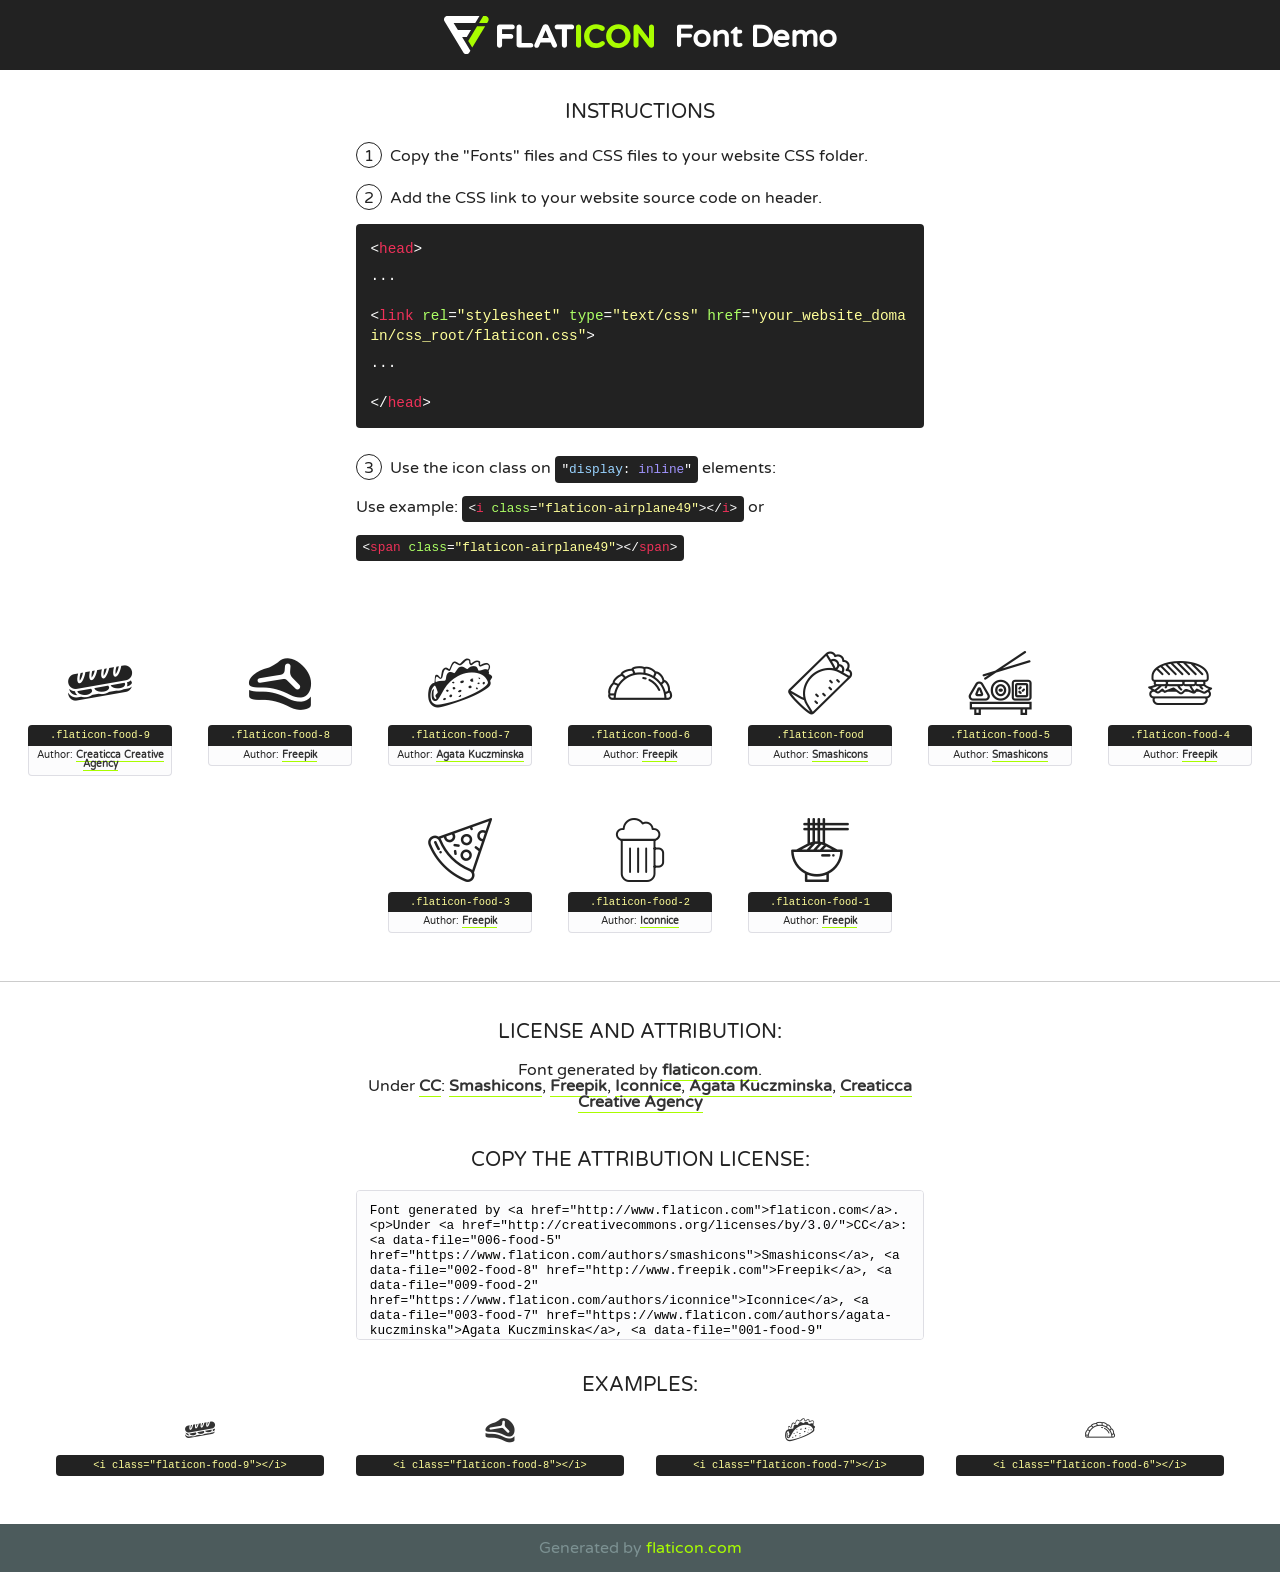
<file: assets/images/font/flaticon.html>
<!DOCTYPE html>
<!--
  Flaticon icon font: Flaticon
  Creation date: 15/12/2017 01:07
-->
<html>
<!DOCTYPE html>
<html>

<head>
    <title>Flaticon WebFont</title>
    <link href="http://fonts.googleapis.com/css?family=Varela+Round" rel="stylesheet" type="text/css" />
    <link rel="stylesheet" type="text/css" href="flaticon.css">
    <meta charset="UTF-8">
    <style>
    html, body, div, span, applet, object, iframe,
    h1, h2, h3, h4, h5, h6, p, blockquote, pre,
    a, abbr, acronym, address, big, cite, code,
    del, dfn, em, img, ins, kbd, q, s, samp,
    small, strike, strong, sub, sup, tt, var,
    b, u, i, center,
    dl, dt, dd, ol, ul, li,
    fieldset, form, label, legend,
    table, caption, tbody, tfoot, thead, tr, th, td,
    article, aside, canvas, details, embed, 
    figure, figcaption, footer, header, hgroup, 
    menu, nav, output, ruby, section, summary,
    time, mark, audio, video {
        margin: 0;
        padding: 0;
        border: 0;
        font-size: 100%;
        font: inherit;
        vertical-align: baseline;
    }
    /* HTML5 display-role reset for older browsers */
    article, aside, details, figcaption, figure, 
    footer, header, hgroup, menu, nav, section {
        display: block;
    }
    body {
        line-height: 1;
    }
    ol, ul {
        list-style: none;
    }
    blockquote, q {
        quotes: none;
    }
    blockquote:before, blockquote:after,
    q:before, q:after {
        content: '';
        content: none;
    }
    table {
        border-collapse: collapse;
        border-spacing: 0;
    }
    body {
        font-family: 'Varela Round', Helvetica, Arial, sans-serif;
        font-size: 16px;
        color: #222;
    }
    a {
        color: #333;
        border-bottom: 1px solid #a9fd00;
        font-weight: bold;
        text-decoration: none;
    }
    * {
        -moz-box-sizing: border-box;
        -webkit-box-sizing: border-box;
        box-sizing: border-box;
        margin: 0;
        padding: 0;
    }
    [class^="flaticon-"]:before, [class*=" flaticon-"]:before, [class^="flaticon-"]:after, [class*=" flaticon-"]:after {
        font-family: Flaticon;
        font-size: 30px;
        font-style: normal;
        margin-left: 20px;
        color: #333;
    }
    .wrapper {
        max-width: 600px;
        margin: auto;
        padding: 0 1em;
    }
    .title {
        font-size: 1.25em;
        text-align: center;
        margin-bottom: 1em;
        text-transform: uppercase;
    }
    header {
        text-align: center;
        background-color: #222;
        color: #fff;
        padding: 1em;
    }
    header .logo {
        width: 210px;
        height: 38px;
        display: inline-block;
        vertical-align: middle;
        margin-right: 1em;
        border: none;
    }
    header strong {
        font-size: 1.95em;
        font-weight: bold;
        vertical-align: middle;
        margin-top: 5px;
        display: inline-block;
    }
    .demo {
        margin: 2em auto;
        line-height: 1.25em;
    }
    .demo ul li {
        margin-bottom: 1em;
    }
    .demo ul li .num {
        color: #222;
        border-radius: 20px;
        display: inline-block;
        width: 26px;
        padding: 3px;
        height: 26px;
        text-align: center;
        margin-right: 0.5em;
        border: 1px solid #222;
    }
    .demo ul li code {
        background-color: #222;
        border-radius: 4px;
        padding: 0.25em 0.5em;
        display: inline-block;
        color: #fff;
        font-family: Consolas,Monaco,Lucida Console,Liberation Mono,DejaVu Sans Mono,Bitstream Vera Sans Mono,Courier New, monospace;
        font-weight: lighter;
        margin-top: 1em;
        font-size: 0.8em;
        word-break: break-all;
    }
    .demo ul li code.big {
        padding: 1em;
        font-size: 0.9em;
    }
    .demo ul li code .red {
        color: #EF3159;
    }
    .demo ul li code .green {
        color: #ACFF65;
    }
    .demo ul li code .yellow {
        color: #FFFF99;
    }
    .demo ul li code .blue {
        color: #99D3FF;
    }
    .demo ul li code .purple {
        color: #A295FF;
    }
    .demo ul li code .dots {
        margin-top: 0.5em;
        display: block;
    }
    #glyphs {
        border-bottom: 1px solid #ccc;
        padding: 2em 0;
        text-align: center;
    }
    .glyph {
        display: inline-block;
        width: 9em;
        margin: 1em;
        text-align: center;
        vertical-align: top;
        background: #FFF;
    }
    .glyph .glyph-icon {
        padding: 10px;
        display: block;
        font-family:"Flaticon";
        font-size: 64px;
        line-height: 1;
    }
    .glyph .glyph-icon:before {
        font-size: 64px;
        color: #222;
        margin-left: 0;
    }
    .class-name {
        font-size: 0.65em;
        background-color: #222;
        color: #fff;
        border-radius: 4px 4px 0 0;
        padding: 0.5em;
        color: #FFFF99;
        font-family: Consolas,Monaco,Lucida Console,Liberation Mono,DejaVu Sans Mono,Bitstream Vera Sans Mono,Courier New, monospace;
    }
    .author-name {
        font-size: 0.6em;
        background-color: #fcfcfd;
        border: 1px solid #DEDEE4;
        border-top: 0;
        border-radius: 0 0 4px 4px;
        padding: 0.5em;
    }
    .class-name:last-child {
        font-size: 10px;
        color:#888;
    }
    .class-name:last-child a {
        font-size: 10px;
        color:#555;
    }
    .class-name:last-child a:hover {
        color:#a9fd00;
    }
    .glyph > input {
        display: block;
        width: 100px;
        margin: 5px auto;
        text-align: center;
        font-size: 12px;
        cursor: text;
    }
    .glyph > input.icon-input {
        font-family:"Flaticon";
        font-size: 16px;
        margin-bottom: 10px;
    }
    .attribution .title {
        margin-top: 2em;
    }
    .attribution textarea {
        background-color: #fcfcfd;
        padding: 1em;
        border: none;
        box-shadow: none;
        border: 1px solid #DEDEE4;
        border-radius: 4px;
        resize: none;
        width: 100%;
        height: 150px;
        font-size: 0.8em;
        font-family: Consolas,Monaco,Lucida Console,Liberation Mono,DejaVu Sans Mono,Bitstream Vera Sans Mono,Courier New, monospace;
        -webkit-appearance: none;
    }
    .iconsuse {
        margin: 2em auto;
        text-align: center;
        max-width: 1200px;
    }
    .iconsuse:after {
        content: '';
        display: table;
        clear: both;
    }
    .iconsuse .image {
        float: left;
        width: 25%;
        padding: 0 1em;
    }
    .iconsuse .image p {
        margin-bottom: 1em;
    }
    .iconsuse .image span {
        display: block;
        font-size: 0.65em;
        background-color: #222;
        color: #fff;
        border-radius: 4px;
        padding: 0.5em;
        color: #FFFF99;
        margin-top: 1em;
        font-family: Consolas,Monaco,Lucida Console,Liberation Mono,DejaVu Sans Mono,Bitstream Vera Sans Mono,Courier New, monospace;
    }
    #footer {
        text-align: center;
        background-color: #4C5B5C;
        color: #7c9192;
        padding: 1em;
    }
    #footer a {
        border: none;
        color: #a9fd00;
        font-weight: normal;
    }
    @media (max-width: 960px) {
        .iconsuse .image {
            width: 50%;
        }
    }
    @media (max-width: 560px) {
        .iconsuse .image {
            width: 100%;
        }
    }
    </style>
</head>

<body class="characters-off">

    <header>
        <a href="http://www.flaticon.com" target="_blank" class="logo">
            <svg version="1.1" xmlns="http://www.w3.org/2000/svg" xmlns:xlink="http://www.w3.org/1999/xlink" xmlns:a="http://ns.adobe.com/AdobeSVGViewerExtensions/3.0/" viewBox="0 0 560.875 102.036" enable-background="new 0 0 560.875 102.036" xml:space="preserve">
                <defs>
                </defs>
                <g>
                    <g class="letters">
                        <path fill="#ffffff" d="M141.596,29.675c0-3.777,2.985-6.767,6.764-6.767h34.438c3.426,0,6.15,2.728,6.15,6.15
                        c0,3.43-2.724,6.149-6.15,6.149h-27.674v13.091h23.719c3.429,0,6.151,2.724,6.151,6.15c0,3.43-2.723,6.149-6.151,6.149h-23.719
                        v17.574c0,3.773-2.986,6.761-6.764,6.761c-3.779,0-6.764-2.989-6.764-6.761V29.675z"></path>
                        <path fill="#ffffff" d="M193.844,29.149c0-3.781,2.985-6.767,6.764-6.767c3.776,0,6.763,2.985,6.763,6.767v42.957h25.039
                        c3.426,0,6.149,2.726,6.149,6.153c0,3.425-2.723,6.15-6.149,6.15h-31.802c-3.779,0-6.764-2.986-6.764-6.768V29.149z"></path>
                        <path fill="#ffffff" d="M241.891,75.71l21.438-48.407c1.492-3.341,4.215-5.357,7.906-5.357h0.792
                        c3.686,0,6.323,2.017,7.815,5.357l21.439,48.407c0.436,0.967,0.701,1.845,0.701,2.723c0,3.602-2.809,6.501-6.414,6.501
                        c-3.161,0-5.269-1.845-6.499-4.655l-4.132-9.661h-27.059l-4.301,10.102c-1.144,2.631-3.426,4.214-6.237,4.214
                        c-3.517,0-6.24-2.81-6.24-6.325C241.1,77.64,241.451,76.677,241.891,75.71z M279.932,58.666l-8.521-20.297l-8.526,20.297H279.932
                        z"></path>
                        <path fill="#ffffff" d="M314.864,35.387H301.86c-3.429,0-6.239-2.813-6.239-6.238c0-3.429,2.811-6.24,6.239-6.24h39.533
                        c3.426,0,6.237,2.811,6.237,6.24c0,3.425-2.811,6.238-6.237,6.238h-13.001v42.785c0,3.773-2.99,6.761-6.764,6.761
                        c-3.779,0-6.764-2.989-6.764-6.761V35.387z"></path>
                        <path fill="#A9FD00" d="M352.615,29.149c0-3.781,2.985-6.767,6.767-6.767c3.774,0,6.761,2.985,6.761,6.767v49.024
                        c0,3.773-2.987,6.761-6.761,6.761c-3.781,0-6.767-2.989-6.767-6.761V29.149z"></path>
                        <path fill="#A9FD00" d="M374.132,53.836v-0.179c0-17.481,13.178-31.801,32.065-31.801c9.22,0,15.459,2.458,20.557,6.238
                        c1.402,1.054,2.637,2.985,2.637,5.357c0,3.692-2.985,6.59-6.681,6.59c-1.845,0-3.071-0.702-4.044-1.319
                        c-3.776-2.813-7.729-4.393-12.562-4.393c-10.364,0-17.831,8.611-17.831,19.154v0.173c0,10.542,7.291,19.329,17.831,19.329
                        c5.715,0,9.492-1.756,13.359-4.834c1.049-0.874,2.458-1.491,4.039-1.491c3.429,0,6.325,2.813,6.325,6.236
                        c0,2.106-1.056,3.78-2.282,4.834c-5.539,4.834-12.036,7.733-21.878,7.733C387.572,85.464,374.132,71.493,374.132,53.836z"></path>
                        <path fill="#A9FD00" d="M433.009,53.836v-0.179c0-17.481,13.79-31.801,32.766-31.801c18.981,0,32.592,14.143,32.592,31.628v0.173
                        c0,17.483-13.785,31.807-32.769,31.807C446.625,85.464,433.009,71.32,433.009,53.836z M484.224,53.836v-0.179
                        c0-10.539-7.725-19.326-18.626-19.326c-10.893,0-18.449,8.611-18.449,19.154v0.173c0,10.542,7.73,19.329,18.626,19.329
                        C476.676,72.986,484.224,64.378,484.224,53.836z"></path>
                        <path fill="#A9FD00" d="M506.233,29.321c0-3.774,2.99-6.763,6.767-6.763h1.401c3.252,0,5.183,1.583,7.029,3.953l26.093,34.265
                        V29.059c0-3.692,2.99-6.677,6.681-6.677c3.683,0,6.671,2.985,6.671,6.677v48.934c0,3.78-2.987,6.765-6.764,6.765h-0.436
                        c-3.257,0-5.188-1.581-7.034-3.953l-27.056-35.492v32.944c0,3.687-2.985,6.676-6.678,6.676c-3.683,0-6.673-2.989-6.673-6.676
                        V29.321z"></path>
                    </g>
                    <g class="insignia">
                        <path fill="#ffffff" d="M48.372,56.137h12.517l11.156-18.537H37.186L25.688,18.539h57.825L94.668,0H9.271
                        C5.925,0,2.842,1.801,1.198,4.716c-1.644,2.907-1.593,6.482,0.134,9.343l50.38,83.501c1.678,2.781,4.689,4.476,7.938,4.476
                        c3.246,0,6.257-1.695,7.935-4.476l2.898-4.804L48.372,56.137z"></path>
                        <g class="i">
                            <path fill="#A9FD00" d="M93.575,18.539h0.031v0.004l21.652,0.004l2.705-4.488c1.727-2.861,1.778-6.436,0.133-9.343
                            C116.454,1.801,113.371,0,110.026,0h-5.294L93.575,18.539z"></path>
                            <polygon fill="#A9FD00" points="88.291,27.356 64.725,66.486 75.519,84.404 109.942,27.356"></polygon>
                        </g>
                    </g>
                </g>
            </svg>
        </a>
        <strong>Font Demo</strong>
    </header>


    <section class="demo wrapper">

        <p class="title">Instructions</p>

        <ul>
            <li>
                <span class="num">1</span>Copy the "Fonts" files and CSS files to your website CSS folder.
            </li>
            <li>
                <span class="num">2</span>Add the CSS link to your website source code on header.
                <code class="big">
                    &lt;<span class="red">head</span>&gt;
                    <br/><span class="dots">...</span>
                    <br/>&lt;<span class="red">link</span> <span class="green">rel</span>=<span class="yellow">"stylesheet"</span> <span class="green">type</span>=<span class="yellow">"text/css"</span> <span class="green">href</span>=<span class="yellow">"your_website_domain/css_root/flaticon.css"</span>&gt;
                    <br/><span class="dots">...</span>
                    <br/>&lt;/<span class="red">head</span>&gt;
                </code>
            </li>

            <li>
                <p>
                    <span class="num">3</span>Use the icon class on <code>"<span class="blue">display</span>:<span class="purple"> inline</span>"</code> elements:
                    <br />
                    Use example: <code>&lt;<span class="red">i</span> <span class="green">class</span>=<span class="yellow">&quot;flaticon-airplane49&quot;</span>&gt;&lt;/<span class="red">i</span>&gt;</code> or <code>&lt;<span class="red">span</span> <span class="green">class</span>=<span class="yellow">&quot;flaticon-airplane49&quot;</span>&gt;&lt;/<span class="red">span</span>&gt;</code>
            </li>
        </ul>

    </section>




   <section id="glyphs">          
    
      
        <div class="glyph"><div class="glyph-icon flaticon-food-9"></div>
            <div class="class-name">.flaticon-food-9</div>
            <div class="author-name">Author: <a data-file="001-food-9" href="https://www.flaticon.com/authors/creaticca-creative-agency">Creaticca Creative Agency</a> </div> 
        </div>        
        
        <div class="glyph"><div class="glyph-icon flaticon-food-8"></div>
            <div class="class-name">.flaticon-food-8</div>
            <div class="author-name">Author: <a data-file="002-food-8" href="http://www.freepik.com">Freepik</a> </div> 
        </div>        
        
        <div class="glyph"><div class="glyph-icon flaticon-food-7"></div>
            <div class="class-name">.flaticon-food-7</div>
            <div class="author-name">Author: <a data-file="003-food-7" href="https://www.flaticon.com/authors/agata-kuczminska">Agata Kuczminska</a> </div> 
        </div>        
        
        <div class="glyph"><div class="glyph-icon flaticon-food-6"></div>
            <div class="class-name">.flaticon-food-6</div>
            <div class="author-name">Author: <a data-file="004-food-6" href="http://www.freepik.com">Freepik</a> </div> 
        </div>        
        
        <div class="glyph"><div class="glyph-icon flaticon-food"></div>
            <div class="class-name">.flaticon-food</div>
            <div class="author-name">Author: <a data-file="005-food" href="https://www.flaticon.com/authors/smashicons">Smashicons</a> </div> 
        </div>        
        
        <div class="glyph"><div class="glyph-icon flaticon-food-5"></div>
            <div class="class-name">.flaticon-food-5</div>
            <div class="author-name">Author: <a data-file="006-food-5" href="https://www.flaticon.com/authors/smashicons">Smashicons</a> </div> 
        </div>        
        
        <div class="glyph"><div class="glyph-icon flaticon-food-4"></div>
            <div class="class-name">.flaticon-food-4</div>
            <div class="author-name">Author: <a data-file="007-food-4" href="http://www.freepik.com">Freepik</a> </div> 
        </div>        
        
        <div class="glyph"><div class="glyph-icon flaticon-food-3"></div>
            <div class="class-name">.flaticon-food-3</div>
            <div class="author-name">Author: <a data-file="008-food-3" href="http://www.freepik.com">Freepik</a> </div> 
        </div>        
        
        <div class="glyph"><div class="glyph-icon flaticon-food-2"></div>
            <div class="class-name">.flaticon-food-2</div>
            <div class="author-name">Author: <a data-file="009-food-2" href="https://www.flaticon.com/authors/iconnice">Iconnice</a> </div> 
        </div>        
        
        <div class="glyph"><div class="glyph-icon flaticon-food-1"></div>
            <div class="class-name">.flaticon-food-1</div>
            <div class="author-name">Author: <a data-file="010-food-1" href="http://www.freepik.com">Freepik</a> </div> 
        </div>        
        

    </section>



    <section class="attribution wrapper"   style="text-align:center;">

      <div class="title">License and attribution:</div><div class="attrDiv">Font generated by <a href="http://www.flaticon.com">flaticon.com</a>. <div><p>Under <a href="http://creativecommons.org/licenses/by/3.0/">CC</a>: <a data-file="006-food-5" href="https://www.flaticon.com/authors/smashicons">Smashicons</a>, <a data-file="002-food-8" href="http://www.freepik.com">Freepik</a>, <a data-file="009-food-2" href="https://www.flaticon.com/authors/iconnice">Iconnice</a>, <a data-file="003-food-7" href="https://www.flaticon.com/authors/agata-kuczminska">Agata Kuczminska</a>, <a data-file="001-food-9" href="https://www.flaticon.com/authors/creaticca-creative-agency">Creaticca Creative Agency</a></p>  </div>
      </div>
      <div class="title">Copy the Attribution License:</div>

    <textarea onclick="this.focus();this.select();">Font generated by &lt;a href=&quot;http://www.flaticon.com&quot;&gt;flaticon.com&lt;/a&gt;. <p>Under <a href="http://creativecommons.org/licenses/by/3.0/">CC</a>: <a data-file="006-food-5" href="https://www.flaticon.com/authors/smashicons">Smashicons</a>, <a data-file="002-food-8" href="http://www.freepik.com">Freepik</a>, <a data-file="009-food-2" href="https://www.flaticon.com/authors/iconnice">Iconnice</a>, <a data-file="003-food-7" href="https://www.flaticon.com/authors/agata-kuczminska">Agata Kuczminska</a>, <a data-file="001-food-9" href="https://www.flaticon.com/authors/creaticca-creative-agency">Creaticca Creative Agency</a></p>  
     </textarea>

    </section>

    <section class="iconsuse">

          <div class="title">Examples:</div>            
             
            <div class="image">
                <p>
                    <i class="glyph-icon flaticon-food-9"></i> 
                    <span>&lt;i class=&quot;flaticon-food-9&quot;&gt;&lt;/i&gt;</span>
                </p>
            </div>
            
            <div class="image">
                <p>
                    <i class="glyph-icon flaticon-food-8"></i> 
                    <span>&lt;i class=&quot;flaticon-food-8&quot;&gt;&lt;/i&gt;</span>
                </p>
            </div>
            
            <div class="image">
                <p>
                    <i class="glyph-icon flaticon-food-7"></i> 
                    <span>&lt;i class=&quot;flaticon-food-7&quot;&gt;&lt;/i&gt;</span>
                </p>
            </div>
            
            <div class="image">
                <p>
                    <i class="glyph-icon flaticon-food-6"></i> 
                    <span>&lt;i class=&quot;flaticon-food-6&quot;&gt;&lt;/i&gt;</span>
                </p>
            </div>
                       
        </div>
                            
    </section>

<div id="footer">
    <div>Generated by <a href="http://www.flaticon.com">flaticon.com</a>
    </div>
</div>



</body>
</html>
</file>
<file: assets/images/font/flaticon.css>
/*
  	Flaticon icon font: Flaticon
  	Creation date: 15/12/2017 01:07
  	*/

@font-face {
  font-family: "Flaticon";
  src: url("./Flaticon.eot");
  src: url("./Flaticon.eot?#iefix") format("embedded-opentype"),
       url("./Flaticon.woff") format("woff"),
       url("./Flaticon.ttf") format("truetype"),
       url("./Flaticon.svg#Flaticon") format("svg");
  font-weight: normal;
  font-style: normal;
}

@media screen and (-webkit-min-device-pixel-ratio:0) {
  @font-face {
    font-family: "Flaticon";
    src: url("./Flaticon.svg#Flaticon") format("svg");
  }
}

[class^="flaticon-"]:before, [class*=" flaticon-"]:before,
[class^="flaticon-"]:after, [class*=" flaticon-"]:after {   
  font-family: Flaticon;
        font-size: 20px;
font-style: normal;
margin-left: 20px;
}

.flaticon-food-9:before { content: "\f100"; }
.flaticon-food-8:before { content: "\f101"; }
.flaticon-food-7:before { content: "\f102"; }
.flaticon-food-6:before { content: "\f103"; }
.flaticon-food:before { content: "\f104"; }
.flaticon-food-5:before { content: "\f105"; }
.flaticon-food-4:before { content: "\f106"; }
.flaticon-food-3:before { content: "\f107"; }
.flaticon-food-2:before { content: "\f108"; }
.flaticon-food-1:before { content: "\f109"; }
</file>
